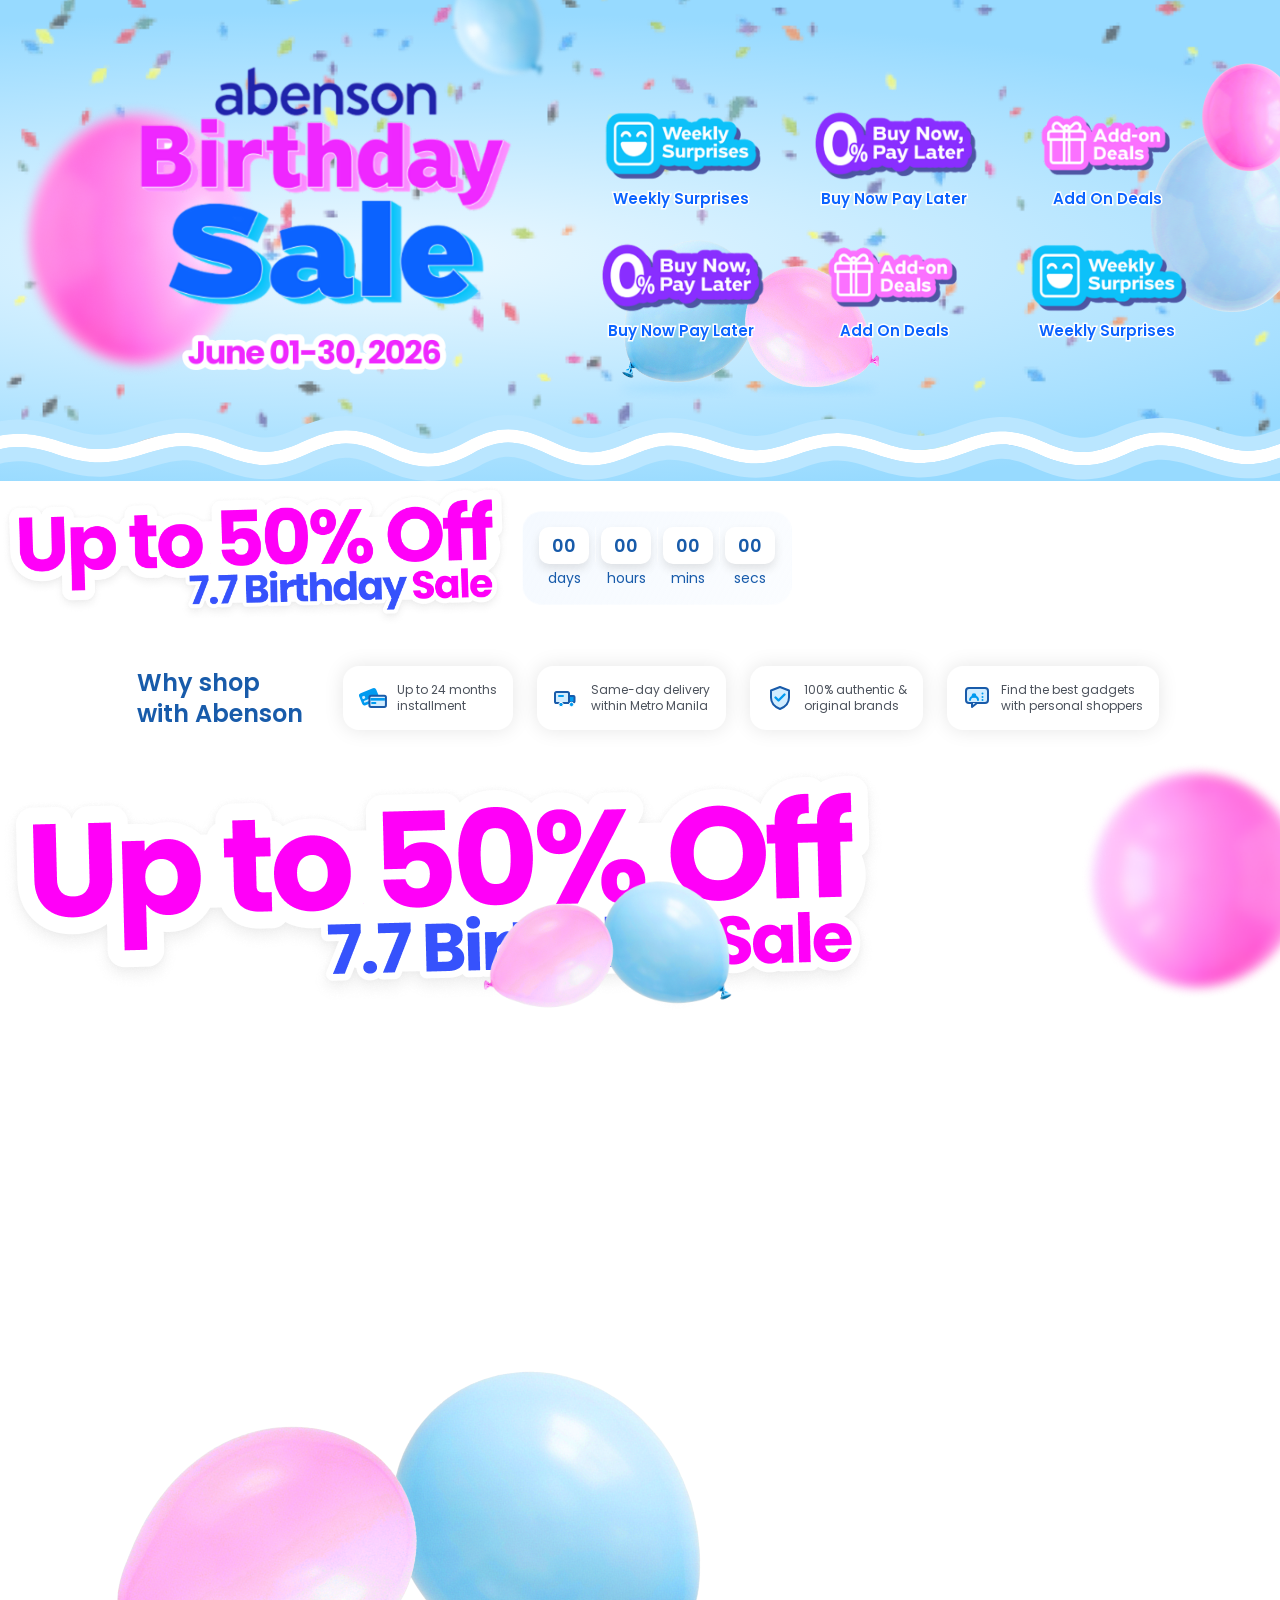
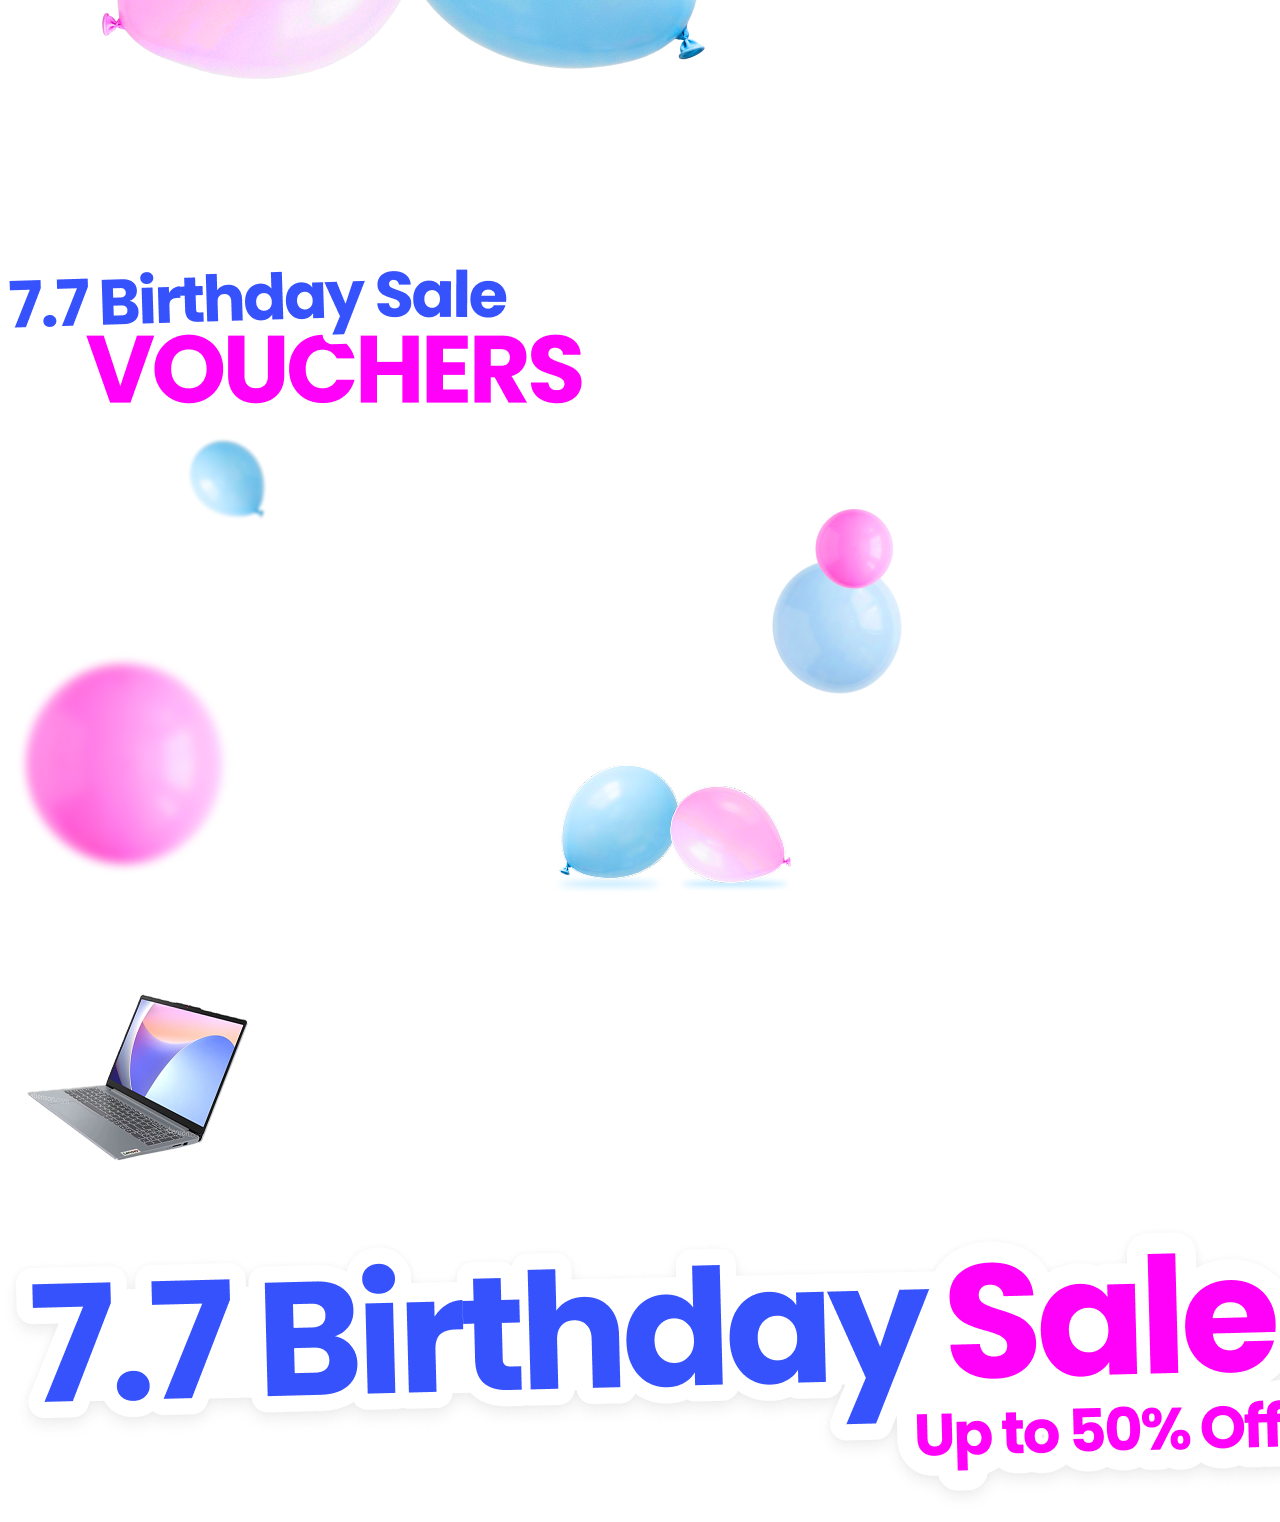
<file: index.html>
<!doctype html>
<html lang="en">
  <head>
    <meta charset="UTF-8" />
    <meta name="viewport" content="width=device-width, initial-scale=1.0" />
    <title>Birthday Sale</title>
    <link href="https://fonts.googleapis.com/css?family=Poppins" rel="stylesheet" />
    <link rel="stylesheet" href="style.css" />
  </head>
  <body>
    <main class="birthday-hero-wrapper">
      <div class="birthday-decor" aria-hidden="true">
        <img class="right-balloons" src="birthday-sale-assets/right-balloons.png" alt="" />
        <img class="left-balloons" src="birthday-sale-assets/left-balloons.png" alt="" />
      </div>
      <div class="birthday-confetti" aria-hidden="true"></div>
      <div class="birthday-hero-container">
        <img class="birthday-sale-main" src="birthday-sale-assets/birthday-sale-main.png" alt="Abenson Birthday Sale" />
        <div class="birthday-grid-icon">
          <div class="grid-icon-card">
            <a href="" target="_blank">
              <img src="birthday-sale-assets/weekly-surprises.png" alt="Weekly Surprises" />
              <span class="icon-card-label">Weekly Surprises</span>
            </a>
          </div>
          <div class="grid-icon-card">
            <a href="" target="_blank">
              <img src="birthday-sale-assets/buy-now-pay-later.png" alt="Buy Now Pay Later" />
              <span class="icon-card-label">Buy Now Pay Later</span>
            </a>
          </div>
          <div class="grid-icon-card">
            <a href="" target="_blank">
              <img src="birthday-sale-assets/add-on-deals.png" alt="Add On Deals" />
              <span class="icon-card-label">Add On Deals</span>
            </a>
          </div>
          <div class="grid-icon-card">
            <a href="" target="_blank">
              <img src="birthday-sale-assets/buy-now-pay-later.png" alt="Buy Now Pay Later" />
              <span class="icon-card-label">Buy Now Pay Later</span>
            </a>
          </div>
          <div class="grid-icon-card">
            <a href="" target="_blank">
              <img src="birthday-sale-assets/add-on-deals.png" alt="Add On Deals" />
              <span class="icon-card-label">Add On Deals</span>
            </a>
          </div>
          <div class="grid-icon-card">
            <a href="" target="_blank">
              <img src="birthday-sale-assets/weekly-surprises.png" alt="Weekly Surprises" />
              <span class="icon-card-label">Weekly Surprises</span>
            </a>
          </div>
        </div>
      </div>
      <svg
        aria-hidden="true"
        xmlns="http://www.w3.org/2000/svg"
        width="1440"
        height="75"
        viewBox="0 0 1440 75"
        fill="none">
        <mask
          id="path-1-outside-1_1223_32933"
          maskUnits="userSpaceOnUse"
          x="-48"
          y="-0.000488281"
          width="1520"
          height="75"
          fill="black">
          <rect fill="white" x="-48" y="-0.000488281" width="1520" height="75" />
          <path
            d="M571.794 16.0005C587.548 16.0614 603.272 21.2455 622.371 30.4448C640.432 39.1444 653.778 42.2904 666.301 41.8901C678.967 41.4852 691.569 37.4411 708.298 30.3032C725.805 22.8333 739.987 19.2576 755.222 19.481C770.249 19.7013 785.72 23.622 805.671 30.0649C825.402 36.437 838.203 39.4597 850.397 39.5229C862.502 39.5856 874.63 36.7299 892.954 30.144C912.072 23.2729 927.576 20.0484 942.922 20.2612C958.236 20.4737 972.84 24.1049 990.086 30.1206C1006.67 35.9053 1019.8 39.023 1032.94 39.23C1046.01 39.4361 1059.63 36.761 1077.1 30.1831C1095.18 23.3743 1109.68 18.6891 1124.77 18.2192C1140.06 17.7434 1155.23 21.5898 1174.92 30.3491C1193.45 38.5961 1207.37 41.8198 1220.15 41.5425C1232.95 41.2647 1245.34 37.4645 1260.88 30.3774C1277.57 22.7674 1291.97 19.1758 1307.52 19.397C1322.87 19.6154 1338.81 23.5517 1358.48 30.0845C1378 36.5669 1390.42 39.9945 1402.51 40.2495C1414.41 40.5006 1426.63 37.6709 1445.49 30.2261L1448.24 37.2017L1451 44.1782C1431.38 51.9213 1417 55.558 1402.2 55.2456C1387.58 54.9371 1373.18 50.7713 1353.75 44.3198C1334.48 37.9186 1320.31 34.5799 1307.31 34.395C1294.5 34.2129 1282.32 37.0886 1267.1 44.0259C1250.75 51.486 1236.2 56.1981 1220.48 56.5396C1204.73 56.8814 1188.54 52.8314 1168.82 44.0542C1150.24 35.7894 1137.42 32.8333 1125.24 33.2124C1112.87 33.5976 1100.43 37.4248 1082.38 44.2202C1063.72 51.2464 1048.19 54.4721 1032.7 54.228C1017.26 53.9847 1002.4 50.3018 985.146 44.2837C968.556 38.4966 955.701 35.4404 942.714 35.2603C929.76 35.0806 916.119 37.7575 898.028 44.2593C879.144 51.0464 865.053 54.5993 850.319 54.5229C835.675 54.447 821.018 50.783 801.062 44.3384C781.325 37.9647 767.654 34.6655 755.002 34.48C742.556 34.2975 730.521 37.1298 714.185 44.1001C697.07 51.4026 682.347 56.3846 666.78 56.8823C651.07 57.3845 635.275 53.3096 615.861 43.9585C597.485 35.107 584.166 31.0476 571.736 30.9995C559.414 30.9519 547.038 34.8486 530.57 43.7925C512.869 53.4058 497.321 58.3057 481.229 58.1509C465.219 57.9968 449.519 52.8423 431.533 43.9204C414.628 35.5346 401.56 31.963 388.885 32.0874C376.146 32.2125 362.996 36.0745 345.896 44.0054C327.839 52.3804 313.219 56.572 297.801 56.3823C282.538 56.1945 267.233 51.7123 247.897 44.1919C229.398 36.9966 216.143 34.6123 203.574 35.0815C190.8 35.5585 178.208 38.9818 160.696 44.3696C142.991 49.8169 128.468 53.1352 113.396 53.3442C98.2723 53.554 83.1053 50.6301 64.0137 44.3228C45.8608 38.3255 32.7001 35.9245 19.9482 36.1235C7.11269 36.3239 -5.8184 39.1612 -23.6445 44.3979L-27.873 30.0054C-9.72117 24.673 4.79198 21.3584 19.7148 21.1255C34.7214 20.8913 49.6344 23.7756 68.7188 30.0806C86.864 36.0753 100.293 38.525 113.188 38.3462C126.137 38.1666 139.059 35.3339 156.286 30.0337C173.707 24.674 188.033 20.6507 203.015 20.0913C218.202 19.5243 233.544 22.5139 253.335 30.2114C272.29 37.5838 285.522 41.2299 297.985 41.3833C310.293 41.5347 322.591 38.2803 339.586 30.3979C357.539 22.0714 372.935 17.2436 388.737 17.0884C404.603 16.9326 420.071 21.4905 438.199 30.4829C455.246 38.9392 468.59 43.0287 481.373 43.1519C494.075 43.2741 507.074 39.4842 523.412 30.6108C540.983 21.068 555.933 15.9392 571.794 16.0005Z" />
        </mask>
        <path
          d="M571.794 16.0005C587.548 16.0614 603.272 21.2455 622.371 30.4448C640.432 39.1444 653.778 42.2904 666.301 41.8901C678.967 41.4852 691.569 37.4411 708.298 30.3032C725.805 22.8333 739.987 19.2576 755.222 19.481C770.249 19.7013 785.72 23.622 805.671 30.0649C825.402 36.437 838.203 39.4597 850.397 39.5229C862.502 39.5856 874.63 36.7299 892.954 30.144C912.072 23.2729 927.576 20.0484 942.922 20.2612C958.236 20.4737 972.84 24.1049 990.086 30.1206C1006.67 35.9053 1019.8 39.023 1032.94 39.23C1046.01 39.4361 1059.63 36.761 1077.1 30.1831C1095.18 23.3743 1109.68 18.6891 1124.77 18.2192C1140.06 17.7434 1155.23 21.5898 1174.92 30.3491C1193.45 38.5961 1207.37 41.8198 1220.15 41.5425C1232.95 41.2647 1245.34 37.4645 1260.88 30.3774C1277.57 22.7674 1291.97 19.1758 1307.52 19.397C1322.87 19.6154 1338.81 23.5517 1358.48 30.0845C1378 36.5669 1390.42 39.9945 1402.51 40.2495C1414.41 40.5006 1426.63 37.6709 1445.49 30.2261L1448.24 37.2017L1451 44.1782C1431.38 51.9213 1417 55.558 1402.2 55.2456C1387.58 54.9371 1373.18 50.7713 1353.75 44.3198C1334.48 37.9186 1320.31 34.5799 1307.31 34.395C1294.5 34.2129 1282.32 37.0886 1267.1 44.0259C1250.75 51.486 1236.2 56.1981 1220.48 56.5396C1204.73 56.8814 1188.54 52.8314 1168.82 44.0542C1150.24 35.7894 1137.42 32.8333 1125.24 33.2124C1112.87 33.5976 1100.43 37.4248 1082.38 44.2202C1063.72 51.2464 1048.19 54.4721 1032.7 54.228C1017.26 53.9847 1002.4 50.3018 985.146 44.2837C968.556 38.4966 955.701 35.4404 942.714 35.2603C929.76 35.0806 916.119 37.7575 898.028 44.2593C879.144 51.0464 865.053 54.5993 850.319 54.5229C835.675 54.447 821.018 50.783 801.062 44.3384C781.325 37.9647 767.654 34.6655 755.002 34.48C742.556 34.2975 730.521 37.1298 714.185 44.1001C697.07 51.4026 682.347 56.3846 666.78 56.8823C651.07 57.3845 635.275 53.3096 615.861 43.9585C597.485 35.107 584.166 31.0476 571.736 30.9995C559.414 30.9519 547.038 34.8486 530.57 43.7925C512.869 53.4058 497.321 58.3057 481.229 58.1509C465.219 57.9968 449.519 52.8423 431.533 43.9204C414.628 35.5346 401.56 31.963 388.885 32.0874C376.146 32.2125 362.996 36.0745 345.896 44.0054C327.839 52.3804 313.219 56.572 297.801 56.3823C282.538 56.1945 267.233 51.7123 247.897 44.1919C229.398 36.9966 216.143 34.6123 203.574 35.0815C190.8 35.5585 178.208 38.9818 160.696 44.3696C142.991 49.8169 128.468 53.1352 113.396 53.3442C98.2723 53.554 83.1053 50.6301 64.0137 44.3228C45.8608 38.3255 32.7001 35.9245 19.9482 36.1235C7.11269 36.3239 -5.8184 39.1612 -23.6445 44.3979L-27.873 30.0054C-9.72117 24.673 4.79198 21.3584 19.7148 21.1255C34.7214 20.8913 49.6344 23.7756 68.7188 30.0806C86.864 36.0753 100.293 38.525 113.188 38.3462C126.137 38.1666 139.059 35.3339 156.286 30.0337C173.707 24.674 188.033 20.6507 203.015 20.0913C218.202 19.5243 233.544 22.5139 253.335 30.2114C272.29 37.5838 285.522 41.2299 297.985 41.3833C310.293 41.5347 322.591 38.2803 339.586 30.3979C357.539 22.0714 372.935 17.2436 388.737 17.0884C404.603 16.9326 420.071 21.4905 438.199 30.4829C455.246 38.9392 468.59 43.0287 481.373 43.1519C494.075 43.2741 507.074 39.4842 523.412 30.6108C540.983 21.068 555.933 15.9392 571.794 16.0005Z"
          fill="white" />
        <path
          d="M571.794 16.0005L571.856 0.000607491H571.856L571.794 16.0005ZM622.371 30.4448L615.428 44.8598V44.8598L622.371 30.4448ZM666.301 41.8901L666.812 57.882L666.812 57.882L666.301 41.8901ZM708.298 30.3032L702.019 15.5869V15.5869L708.298 30.3032ZM755.222 19.481L755.456 3.48268L755.456 3.48268L755.222 19.481ZM805.671 30.0649L800.754 45.2907L800.754 45.2907L805.671 30.0649ZM850.397 39.5229L850.315 55.5227H850.315L850.397 39.5229ZM892.954 30.144L898.366 45.2011V45.2011L892.954 30.144ZM942.922 20.2612L943.144 4.26277L943.144 4.26277L942.922 20.2612ZM990.086 30.1206L995.356 15.0133V15.0133L990.086 30.1206ZM1032.94 39.23L1032.68 55.228H1032.68L1032.94 39.23ZM1077.1 30.1831L1082.74 45.1569V45.1569L1077.1 30.1831ZM1124.77 18.2192L1124.27 2.22698L1124.27 2.22699L1124.77 18.2192ZM1174.92 30.3491L1181.42 15.7309V15.7309L1174.92 30.3491ZM1220.15 41.5425L1220.5 57.5387H1220.5L1220.15 41.5425ZM1260.88 30.3774L1254.24 15.8198V15.8198L1260.88 30.3774ZM1307.52 19.397L1307.75 3.39859L1307.75 3.39859L1307.52 19.397ZM1358.48 30.0845L1353.44 45.2689L1353.44 45.2689L1358.48 30.0845ZM1402.51 40.2495L1402.85 24.2531V24.2531L1402.51 40.2495ZM1445.49 30.2261L1460.37 24.3507L1454.49 9.46884L1439.61 15.3437L1445.49 30.2261ZM1448.24 37.2017L1463.12 31.327L1463.12 31.3263L1448.24 37.2017ZM1451 44.1782L1456.87 59.0606L1471.75 53.1857L1465.88 38.3036L1451 44.1782ZM1402.2 55.2456L1401.86 71.242V71.242L1402.2 55.2456ZM1353.75 44.3198L1358.8 29.1354L1358.8 29.1354L1353.75 44.3198ZM1307.31 34.395L1307.53 18.3966V18.3966L1307.31 34.395ZM1267.1 44.0259L1273.74 58.5835V58.5835L1267.1 44.0259ZM1220.48 56.5396L1220.82 72.5358V72.5358L1220.48 56.5396ZM1168.82 44.0542L1162.31 58.6724V58.6724L1168.82 44.0542ZM1125.24 33.2124L1124.74 17.2201L1124.74 17.2202L1125.24 33.2124ZM1082.38 44.2202L1076.75 29.2464V29.2464L1082.38 44.2202ZM1032.7 54.228L1032.45 70.226H1032.45L1032.7 54.228ZM985.146 44.2837L979.877 59.391V59.391L985.146 44.2837ZM942.714 35.2603L942.936 19.2618L942.936 19.2618L942.714 35.2603ZM898.028 44.2593L892.617 29.2022V29.2022L898.028 44.2593ZM850.319 54.5229L850.236 70.5227V70.5227L850.319 54.5229ZM801.062 44.3384L805.979 29.1126L805.978 29.1126L801.062 44.3384ZM755.002 34.48L755.237 18.4817V18.4817L755.002 34.48ZM714.185 44.1001L720.464 58.8164L720.464 58.8164L714.185 44.1001ZM666.78 56.8823L667.292 72.8742H667.292L666.78 56.8823ZM615.861 43.9585L622.805 29.5436V29.5436L615.861 43.9585ZM571.736 30.9995L571.798 14.9996V14.9996L571.736 30.9995ZM530.57 43.7925L538.206 57.8527L538.206 57.8527L530.57 43.7925ZM481.229 58.1509L481.076 74.1501H481.076L481.229 58.1509ZM431.533 43.9204L424.423 58.2538V58.2538L431.533 43.9204ZM388.885 32.0874L388.728 16.0882V16.0882L388.885 32.0874ZM345.896 44.0054L352.628 58.5202L352.628 58.5202L345.896 44.0054ZM297.801 56.3823L297.604 72.3811L297.604 72.3811L297.801 56.3823ZM247.897 44.1919L253.697 29.2801V29.2801L247.897 44.1919ZM203.574 35.0815L202.977 19.0927L202.977 19.0927L203.574 35.0815ZM160.696 44.3696L165.401 59.6622L165.401 59.6622L160.696 44.3696ZM113.396 53.3442L113.618 69.3427H113.618L113.396 53.3442ZM64.0137 44.3228L58.9945 59.5151L58.9945 59.5151L64.0137 44.3228ZM19.9482 36.1235L19.6985 20.1255L19.6985 20.1255L19.9482 36.1235ZM-23.6445 44.3979L-38.9957 48.9081L-34.4857 64.2588L-19.1348 59.7493L-23.6445 44.3979ZM-27.873 30.0054L-32.3827 14.6541L-47.7345 19.1639L-43.2242 34.5155L-27.873 30.0054ZM19.7148 21.1255L19.4652 5.12744L19.4651 5.12744L19.7148 21.1255ZM68.7188 30.0806L63.6996 45.2729V45.2729L68.7188 30.0806ZM113.188 38.3462L113.41 54.3447H113.41L113.188 38.3462ZM156.286 30.0337L151.581 14.7411V14.7411L156.286 30.0337ZM203.015 20.0913L202.418 4.10245L202.418 4.10245L203.015 20.0913ZM253.335 30.2114L247.535 45.1232V45.1232L253.335 30.2114ZM297.985 41.3833L297.788 57.3821L297.789 57.3821L297.985 41.3833ZM339.586 30.3979L332.854 15.8831L332.854 15.8831L339.586 30.3979ZM388.737 17.0884L388.58 1.08915L388.58 1.08915L388.737 17.0884ZM438.199 30.4829L431.089 44.8163V44.8163L438.199 30.4829ZM481.373 43.1519L481.219 59.1511L481.219 59.1511L481.373 43.1519ZM523.412 30.6108L515.776 16.5506L515.776 16.5506L523.412 30.6108ZM571.794 16.0005L571.732 32.0004C583.942 32.0476 597.102 36.0325 615.428 44.8598L622.371 30.4448L629.314 16.0299C609.443 6.45841 591.154 0.0752459 571.856 0.000607491L571.794 16.0005ZM622.371 30.4448L615.428 44.8598C634.932 54.2543 650.89 58.3909 666.812 57.882L666.301 41.8901L665.79 25.8983C656.667 26.1899 645.933 24.0344 629.314 16.0299L622.371 30.4448ZM666.301 41.8901L666.812 57.882C682.574 57.378 697.442 52.331 714.577 45.0196L708.298 30.3032L702.019 15.5869C685.697 22.5512 675.36 25.5923 665.789 25.8983L666.301 41.8901ZM708.298 30.3032L714.577 45.0196C730.835 38.0826 742.728 35.2995 754.987 35.4792L755.222 19.481L755.456 3.48268C737.247 3.21568 720.775 7.58393 702.019 15.5869L708.298 30.3032ZM755.222 19.481L754.987 35.4792C767.483 35.6625 781.035 38.9227 800.754 45.2907L805.671 30.0649L810.588 14.8392C790.405 8.32128 773.016 3.74019 755.456 3.48268L755.222 19.481ZM805.671 30.0649L800.754 45.2907C820.721 51.7389 835.505 55.446 850.315 55.5227L850.397 39.5229L850.48 23.5232C840.902 23.4735 830.083 21.135 810.588 14.8392L805.671 30.0649ZM850.397 39.5229L850.315 55.5227C865.224 55.5999 879.447 52.0006 898.366 45.2011L892.954 30.144L887.543 15.087C869.813 21.4592 859.78 23.5713 850.48 23.5232L850.397 39.5229ZM892.954 30.144L898.366 45.2011C916.388 38.7237 929.905 36.0823 942.7 36.2597L942.922 20.2612L943.144 4.26277C925.246 4.01457 907.756 7.82209 887.543 15.087L892.954 30.144ZM942.922 20.2612L942.7 36.2597C955.532 36.4377 968.27 39.4563 984.816 45.2279L990.086 30.1206L995.356 15.0133C977.41 8.75346 960.94 4.50962 943.144 4.26277L942.922 20.2612ZM990.086 30.1206L984.816 45.2279C1002.11 51.2616 1017.09 54.9823 1032.68 55.228L1032.94 39.23L1033.19 23.232C1022.51 23.0637 1011.23 20.549 995.356 15.0133L990.086 30.1206ZM1032.94 39.23L1032.68 55.228C1048.34 55.4747 1064 52.2132 1082.74 45.1569L1077.1 30.1831L1071.46 15.2093C1055.26 21.3088 1043.69 23.3975 1033.19 23.232L1032.94 39.23ZM1077.1 30.1831L1082.74 45.1569C1100.78 38.3648 1113.08 34.5911 1125.27 34.2115L1124.77 18.2192L1124.27 2.22699C1106.28 2.78717 1089.59 8.38388 1071.46 15.2093L1077.1 30.1831ZM1124.77 18.2192L1125.27 34.2115C1137.24 33.8389 1149.91 36.7356 1168.41 44.9673L1174.92 30.3491L1181.42 15.7309C1160.55 6.44391 1142.88 1.64799 1124.27 2.22698L1124.77 18.2192ZM1174.92 30.3491L1168.41 44.9673C1188.22 53.7799 1204.56 57.8847 1220.5 57.5387L1220.15 41.5425L1219.8 25.5462C1210.19 25.7549 1198.68 23.4123 1181.42 15.7309L1174.92 30.3491ZM1220.15 41.5425L1220.5 57.5387C1236.42 57.193 1251.11 52.4195 1267.52 44.9351L1260.88 30.3774L1254.24 15.8198C1239.57 22.5095 1229.47 25.3363 1219.8 25.5463L1220.15 41.5425ZM1260.88 30.3774L1267.52 44.9351C1282.63 38.0426 1294.67 35.2159 1307.29 35.3954L1307.52 19.397L1307.75 3.39859C1289.27 3.13569 1272.5 7.49225 1254.24 15.8198L1260.88 30.3774ZM1307.52 19.397L1307.29 35.3954C1320.14 35.5781 1334.19 38.8772 1353.44 45.2689L1358.48 30.0845L1363.52 14.9001C1343.43 8.22613 1325.61 3.65275 1307.75 3.39859L1307.52 19.397ZM1358.48 30.0845L1353.44 45.2689C1372.85 51.7154 1387.38 55.9339 1402.18 56.246L1402.51 40.2495L1402.85 24.2531C1393.47 24.0551 1383.15 21.4185 1363.52 14.9001L1358.48 30.0845ZM1402.51 40.2495L1402.18 56.246C1417.18 56.5624 1431.7 52.8707 1451.36 45.1084L1445.49 30.2261L1439.61 15.3437C1421.56 22.4711 1411.65 24.4388 1402.85 24.2531L1402.51 40.2495ZM1445.49 30.2261L1430.61 36.1014L1433.36 43.077L1448.24 37.2017L1463.12 31.3263L1460.37 24.3507L1445.49 30.2261ZM1448.24 37.2017L1433.36 43.0763L1436.11 50.0529L1451 44.1782L1465.88 38.3036L1463.12 31.327L1448.24 37.2017ZM1451 44.1782L1445.12 29.2959C1426.31 36.72 1414.24 39.4962 1402.53 39.2492L1402.2 55.2456L1401.86 71.242C1419.76 71.6198 1436.45 67.1226 1456.87 59.0606L1451 44.1782ZM1402.2 55.2456L1402.53 39.2492C1390.61 38.9976 1378.31 35.6173 1358.8 29.1354L1353.75 44.3198L1348.71 59.5042C1368.04 65.9254 1384.54 70.8767 1401.86 71.242L1402.2 55.2456ZM1353.75 44.3198L1358.8 29.1354C1339.1 22.5949 1323.04 18.6173 1307.53 18.3966L1307.31 34.395L1307.08 50.3934C1317.57 50.5426 1329.86 53.2424 1348.71 59.5042L1353.75 44.3198ZM1307.31 34.395L1307.53 18.3966C1291.8 18.1729 1277.25 21.8135 1260.46 29.4683L1267.1 44.0259L1273.74 58.5835C1287.38 52.3638 1297.21 50.253 1307.08 50.3934L1307.31 34.395ZM1267.1 44.0259L1260.46 29.4682C1244.98 36.5298 1232.73 40.2697 1220.13 40.5433L1220.48 56.5396L1220.82 72.5358C1239.68 72.1264 1256.51 66.4422 1273.74 58.5835L1267.1 44.0259ZM1220.48 56.5396L1220.13 40.5433C1207.55 40.8165 1193.78 37.6477 1175.32 29.436L1168.82 44.0542L1162.31 58.6724C1183.31 68.0151 1201.92 72.9463 1220.82 72.5358L1220.48 56.5396ZM1168.82 44.0542L1175.32 29.436C1155.56 20.6437 1140.23 16.7379 1124.74 17.2201L1125.24 33.2124L1125.74 49.2047C1134.6 48.9288 1144.92 50.9351 1162.31 58.6724L1168.82 44.0542ZM1125.24 33.2124L1124.74 17.2202C1109.46 17.6958 1094.83 22.4394 1076.75 29.2464L1082.38 44.2202L1088.02 59.194C1106.04 52.4102 1116.27 49.4993 1125.74 49.2047L1125.24 33.2124ZM1082.38 44.2202L1076.75 29.2464C1059.35 35.7945 1045.87 38.4336 1032.95 38.23L1032.7 54.228L1032.45 70.226C1050.51 70.5107 1068.09 66.6983 1088.02 59.194L1082.38 44.2202ZM1032.7 54.228L1032.95 38.23C1019.97 38.0254 1006.95 34.9448 990.416 29.1764L985.146 44.2837L979.877 59.391C997.846 65.6588 1014.56 69.9441 1032.45 70.226L1032.7 54.228ZM985.146 44.2837L990.416 29.1764C973.127 23.1458 958.406 19.4764 942.936 19.2618L942.714 35.2603L942.492 51.2587C952.996 51.4044 963.984 53.8473 979.877 59.391L985.146 44.2837ZM942.714 35.2603L942.936 19.2618C927.43 19.0468 911.803 22.3065 892.617 29.2022L898.028 44.2593L903.44 59.3163C920.434 53.2084 932.089 51.1145 942.492 51.2587L942.714 35.2603ZM898.028 44.2593L892.617 29.2022C874.331 35.7742 862.333 38.585 850.402 38.5232L850.319 54.5229L850.236 70.5227C867.773 70.6136 883.957 66.3185 903.44 59.3163L898.028 44.2593ZM850.319 54.5229L850.402 38.5232C838.37 38.4608 825.691 35.4787 805.979 29.1126L801.062 44.3384L796.145 59.5641C816.344 66.0873 832.98 70.4333 850.236 70.5227L850.319 54.5229ZM801.062 44.3384L805.978 29.1126C786.016 22.6661 770.424 18.7044 755.237 18.4817L755.002 34.48L754.767 50.4783C764.884 50.6266 776.633 53.2633 796.145 59.5641L801.062 44.3384ZM755.002 34.48L755.237 18.4817C739.817 18.2556 725.491 21.8803 707.905 29.3838L714.185 44.1001L720.464 58.8164C735.55 52.3793 745.296 50.3394 754.767 50.4783L755.002 34.48ZM714.185 44.1001L707.905 29.3837C691.206 36.5089 678.744 40.4916 666.269 40.8905L666.78 56.8823L667.292 72.8742C685.949 72.2777 702.934 66.2962 720.464 58.8164L714.185 44.1001ZM666.78 56.8823L666.269 40.8905C653.96 41.284 640.776 38.2001 622.805 29.5436L615.861 43.9585L608.918 58.3734C629.774 68.4191 648.181 73.4851 667.292 72.8742L666.78 56.8823ZM615.861 43.9585L622.805 29.5436C603.661 20.3224 587.775 15.0614 571.798 14.9996L571.736 30.9995L571.674 46.9994C580.557 47.0338 591.309 49.8917 608.918 58.3734L615.861 43.9585ZM571.736 30.9995L571.798 14.9996C555.701 14.9374 540.579 20.1495 522.934 29.7323L530.57 43.7925L538.206 57.8527C553.498 49.5476 563.126 46.9663 571.674 46.9994L571.736 30.9995ZM530.57 43.7925L522.934 29.7323C506.686 38.5565 493.859 42.2716 481.383 42.1516L481.229 58.1509L481.076 74.1501C500.784 74.3397 519.052 68.2552 538.206 57.8527L530.57 43.7925ZM481.229 58.1509L481.383 42.1516C468.815 42.0306 455.627 38.012 438.643 29.587L431.533 43.9204L424.423 58.2538C443.41 67.6726 461.622 73.9629 481.076 74.1501L481.229 58.1509ZM431.533 43.9204L438.643 29.587C420.434 20.5542 404.806 15.9303 388.728 16.0882L388.885 32.0874L389.042 48.0866C398.314 47.9956 408.822 50.5149 424.423 58.2538L431.533 43.9204ZM388.885 32.0874L388.728 16.0882C372.72 16.2453 357.173 21.1382 339.165 29.4905L345.896 44.0054L352.628 58.5202C368.82 51.0108 379.572 48.1796 389.042 48.0866L388.885 32.0874ZM345.896 44.0054L339.165 29.4905C322.241 37.3398 310.098 40.5324 297.998 40.3835L297.801 56.3823L297.604 72.3811C316.341 72.6116 333.437 67.4209 352.628 58.5202L345.896 44.0054ZM297.801 56.3823L297.998 40.3835C285.718 40.2324 272.623 36.641 253.697 29.2801L247.897 44.1919L242.098 59.1037C261.843 66.7836 279.358 72.1566 297.604 72.3811L297.801 56.3823ZM247.897 44.1919L253.697 29.2801C233.82 21.549 218.34 18.5191 202.977 19.0927L203.574 35.0815L204.171 51.0704C213.946 50.7054 224.976 52.4443 242.098 59.1037L247.897 44.1919ZM203.574 35.0815L202.977 19.0927C187.845 19.6577 173.4 23.7211 155.991 29.077L160.696 44.3696L165.401 59.6622C183.017 54.2424 193.754 51.4594 204.171 51.0704L203.574 35.0815ZM160.696 44.3696L155.991 29.077C138.797 34.3669 125.982 37.1681 113.175 37.3458L113.396 53.3442L113.618 69.3427C130.953 69.1022 147.184 65.2669 165.401 59.6622L160.696 44.3696ZM113.396 53.3442L113.175 37.3458C100.428 37.5225 87.1148 35.1042 69.0328 29.1304L64.0137 44.3228L58.9945 59.5151C79.0959 66.1561 96.1169 69.5854 113.618 69.3427L113.396 53.3442ZM64.0137 44.3228L69.0328 29.1304C49.8865 22.8049 34.8558 19.8889 19.6985 20.1255L19.9482 36.1235L20.1979 52.1216C30.5445 51.9601 41.8352 53.8461 58.9945 59.5151L64.0137 44.3228ZM19.9482 36.1235L19.6985 20.1255C4.6349 20.3607 -9.98422 23.7089 -28.1542 29.0466L-23.6445 44.3979L-19.1348 59.7493C-1.65257 54.6136 9.59048 52.2872 20.198 52.1216L19.9482 36.1235ZM-23.6445 44.3979L-8.29336 39.8878L-12.5219 25.4952L-27.873 30.0054L-43.2242 34.5155L-38.9957 48.9081L-23.6445 44.3979ZM-27.873 30.0054L-23.3634 45.3567C-5.5611 40.127 7.26666 37.3217 19.9646 37.1235L19.7148 21.1255L19.4651 5.12744C2.31731 5.39509 -13.8813 9.21896 -32.3827 14.6541L-27.873 30.0054ZM19.7148 21.1255L19.9645 37.1235C32.5658 36.9269 45.6088 39.2962 63.6996 45.2729L68.7188 30.0806L73.7379 14.8882C53.6599 8.25496 36.877 4.85572 19.4652 5.12744L19.7148 21.1255ZM68.7188 30.0806L63.6996 45.2729C82.8543 51.6011 98.1375 54.5564 113.41 54.3447L113.188 38.3462L112.967 22.3477C102.449 22.4936 90.8738 20.5494 73.7379 14.8882L68.7188 30.0806ZM113.188 38.3462L113.41 54.3447C128.624 54.1336 143.255 50.783 160.991 45.3263L156.286 30.0337L151.581 14.7411C134.863 19.8848 123.65 22.1995 112.967 22.3477L113.188 38.3462ZM156.286 30.0337L160.991 45.3263C178.504 39.9383 190.982 36.5517 203.612 36.0802L203.015 20.0913L202.418 4.10245C185.083 4.74966 168.91 9.40978 151.581 14.7411L156.286 30.0337ZM203.015 20.0913L203.612 36.0802C216.006 35.6174 229.121 37.9614 247.535 45.1232L253.335 30.2114L259.135 15.2996C237.966 7.06642 220.399 3.43109 202.418 4.10245L203.015 20.0913ZM253.335 30.2114L247.535 45.1232C266.892 52.6519 282.337 57.192 297.788 57.3821L297.985 41.3833L298.182 25.3845C288.706 25.2679 277.688 22.5156 259.135 15.2996L253.335 30.2114ZM297.985 41.3833L297.789 57.3821C313.414 57.5743 328.189 53.3207 346.318 44.9128L339.586 30.3979L332.854 15.8831C316.992 23.2398 307.172 25.4951 298.182 25.3845L297.985 41.3833ZM339.586 30.3979L346.318 44.9128C363.36 37.0088 376.36 33.2107 388.894 33.0876L388.737 17.0884L388.58 1.08915C369.51 1.27643 351.718 7.13405 332.854 15.8831L339.586 30.3979ZM388.737 17.0884L388.894 33.0876C401.357 32.9653 414.265 36.4707 431.089 44.8163L438.199 30.4829L445.309 16.1495C425.877 6.51022 407.849 0.899978 388.58 1.08915L388.737 17.0884ZM438.199 30.4829L431.089 44.8163C449.136 53.7684 464.992 58.9948 481.219 59.1511L481.373 43.1519L481.527 27.1526C472.187 27.0626 461.357 24.1099 445.309 16.1495L438.199 30.4829ZM481.373 43.1519L481.219 59.1511C497.537 59.3082 513.256 54.3342 531.048 44.671L523.412 30.6108L515.776 16.5506C500.892 24.6341 490.614 27.2401 481.527 27.1526L481.373 43.1519ZM523.412 30.6108L531.048 44.6711C547.442 35.7675 559.645 31.9537 571.732 32.0004L571.794 16.0005L571.856 0.000607491C552.221 -0.0752516 534.524 6.36848 515.776 16.5506L523.412 30.6108Z"
          fill="#BAE6FF"
          mask="url(#path-1-outside-1_1223_32933)" />
      </svg>
      <!-- <svg width="0" height="0">
  <filter id="outline">
    <feMorphology operator="dilate" radius="2" in="SourceAlpha" result="dilated"/>
    <feFlood flood-color="#fff"/>
    <feComposite in2="dilated" operator="in"/>
    <feMerge>
      <feMergeNode/>
      <feMergeNode in="SourceGraphic"/>
    </feMerge>
  </filter>
</svg> -->
    </main>
    <section>
      <style>
        .stretch-bg {
          position: relative;
        }

        .stretch-bg::before {
          content: "";
          position: absolute;
          top: 0;
          left: 50%;
          transform: translateX(-50%);
          width: 100vw;
          height: 100%;
          background: #97daff;
          z-index: -1;
        }
        .cropped-banner-container {
          position: relative;
          overflow: unset !important;
        }
        .decor-balloon {
          position: absolute;
          bottom: -350px;
          right: -50px;
          pointer-events: none;
          width: clamp(380px, 70vw, 888px);
        }
        .birthday-sale-header {
          display: flex;
          align-items: center;
          flex-direction: column;
        }
        @media (width > 767px) {
          .decor-balloon {
            bottom: -365px;
          }
          .birthday-sale-header {
            flex-direction: row;
            gap: 10px;
          }
        }
        @media (width > 1023px) {
          .decor-balloon {
            bottom: -440px;
          }
        }
      </style>

      <div class="cropped-banner-container">
        <img
          class="decor-balloon"
          src="https://equintana-ab.github.io/birthday-sale/birthday-sale-assets/three-balloons.png"
          alt=""
          aria-hidden="true" />
        <div class="birthday-sale-header">
          <a href=""
            ><img
              style="width: clamp(265px, 40vw, 518px); margin: 0 auto; height: auto"
              src="https://equintana-ab.github.io/birthday-sale/birthday-sale-assets/birthday-sale-header.png"
              alt=""
              width="1200"
              height="97"
          /></a>
          <div class="countdown">
            <div class="timer" data-target="2026-06-01T00:00:00">
              <div class="unit">
                <h2 id="days" class="box">00</h2>
                <span class="time-label">days</span>
              </div>
              <div class="unit">
                <h2 id="hours" class="box">00</h2>
                <span class="time-label">hours</span>
              </div>
              <div class="unit">
                <h2 id="mins" class="box">00</h2>
                <span class="time-label">mins</span>
              </div>
              <div class="unit">
                <h2 id="secs" class="box">00</h2>
                <span class="time-label">secs</span>
              </div>
            </div>
          </div>
        </div>
      </div>
    </section>
    <style>
      * {
        margin: 0;
        padding: 0;
        box-sizing: border-box;
        font-family: "Poppins", Arial, sans-serif;
      }
      /* timer css */
      .timer {
        display: flex;
        align-items: center;
        border-radius: 20px;
        border: 1px solid rgba(255, 255, 255, 0.4);
        background: linear-gradient(117deg, rgba(226, 239, 255, 0.36) 0.74%, rgba(226, 239, 255, 0.12) 111.76%);
        backdrop-filter: blur(4px);
        padding: 10px 15px;
        gap: 12px;
        position: relative;
        justify-content: center;
        width: fit-content;
      }
      .unit {
        display: flex;
        flex-direction: column;
        align-items: center;
        gap: 4px;
        position: relative;
      }
      .unit:not(:last-child)::after {
        content: "";
        position: absolute;
        right: -7px;
        width: 1px;
        height: 35px;
        background: rgba(255, 255, 255, 0.6);
      }

      .unit .time-label {
        font-size: clamp(8px, 2vw, 14px);
        color: #185baa;
        font-weight: 400;
      }

      .box {
        background: #fff;
        padding: 5px 0px;
        border-radius: 10px;
        text-align: center;
        width: clamp(42px, 10vw, 50px);
        box-shadow: 0 5px 10px rgba(0, 0, 0, 0.1);
        color: #185baa;
        font-size: clamp(14px, 3vw, 18px);
        font-weight: 600;
      }

      /* Tablet */
      @media (width > 767px) {
        .timer {
          padding: 15px 16px;
          z-index: 999;
        }
      }
    </style>

    <!-- Why Shop with Abenson - Section -->

    <section id="why-shop-section"></section>

    <script>
      // type="text/simi-script">
      const features = [
        {
          text: "Why shop <br> with Abenson",
          icon: "", // no icon for first item
        },
        {
          text: "Up to 24 months <br> installment",
          icon: `<svg xmlns="http://www.w3.org/2000/svg" width="28" height="28" viewBox="0 0 28 28" fill="none">
<rect x="-0.785156" y="10.124" width="18.4144" height="13.1531" rx="2.64432" transform="rotate(-22.0898 -0.785156 10.124)" fill="#019BF0"/>
<rect width="10.1253" height="2" rx="1" transform="matrix(-0.927977 0.372637 0.372637 0.927977 13.9629 13.2651)" fill="#D2EDFF"/>
<rect x="10.416" y="11.7256" width="16.5103" height="11.2216" rx="1.64432" fill="#D2EDFF" stroke="#185BAA" stroke-width="2" stroke-linejoin="round"/>
<rect x="11.4209" y="14" width="14.5013" height="2.64432" fill="#019BF0"/>
<rect width="5.28864" height="2" rx="1" transform="matrix(-1 0 0 1 17.3486 18.0923)" fill="#019BF0"/>
<rect x="2.79102" y="12.6597" width="2.87793" height="2.87793" rx="1" transform="rotate(-22.301 2.79102 12.6597)" fill="#D2EDFF"/>
</svg>`,
        },
        {
          text: "Same-day delivery <br> within Metro Manila",
          icon: `<svg xmlns="http://www.w3.org/2000/svg" width="28" height="28" viewBox="0 0 28 28" fill="none">
<rect x="2" y="8" width="14" height="11" rx="1.6" fill="#D2EDFF" stroke="#185BAA" stroke-width="2" stroke-linejoin="round"/>
<path d="M16 12H20.5C21.0523 12 21.5 12.4477 21.5 13V17.5C21.5 18.0523 21.0523 18.5 20.5 18.5H16V12Z" fill="#019BF0" stroke="#185BAA" stroke-width="2" stroke-linejoin="round"/>
<circle cx="8" cy="20.5" r="2.2" fill="#019BF0" stroke="#fff" stroke-width="1"/>
<circle cx="18.5" cy="20.5" r="2.2" fill="#019BF0" stroke="#fff" stroke-width="1"/>
<rect x="5" y="11" width="6" height="2" rx="1" fill="#019BF0"/>
</svg>`,
        },
        {
          text: "100% authentic & <br> original brands",
          icon: `<svg xmlns="http://www.w3.org/2000/svg" width="28" height="28" viewBox="0 0 28 28" fill="none">
<path d="M14 3L23 6.5V13.5C23 19 19 23 14 25C9 23 5 19 5 13.5V6.5L14 3Z" fill="#D2EDFF" stroke="#185BAA" stroke-width="2" stroke-linejoin="round"/>
<path d="M9.5 13.5L12.5 16.5L18.5 10.5" stroke="#019BF0" stroke-width="2.4" stroke-linecap="round" stroke-linejoin="round"/>
</svg>`,
        },
        {
          text: "Find the best gadgets <br> with personal shoppers",
          icon: `<svg xmlns="http://www.w3.org/2000/svg" width="28" height="28" viewBox="0 0 28 28" fill="none">
<rect x="3" y="4" width="22" height="15" rx="3" fill="#D2EDFF" stroke="#185BAA" stroke-width="2" stroke-linejoin="round"/>
<path d="M9 19L9 23L14 19" fill="#D2EDFF" stroke="#185BAA" stroke-width="2" stroke-linejoin="round"/>
<circle cx="11" cy="11.5" r="2.3" fill="#019BF0"/>
<path d="M7 16C7 13.8 8.8 12.5 11 12.5C13.2 12.5 15 13.8 15 16" stroke="#019BF0" stroke-width="2" stroke-linecap="round"/>
<circle cx="19.5" cy="9.5" r="1" fill="#019BF0"/>
<circle cx="19.5" cy="13" r="1" fill="#019BF0"/>
<circle cx="19.5" cy="16" r="1" fill="#019BF0"/>
</svg>`,
        },
      ];

      const container = document.getElementById("why-shop-section");

      container.innerHTML = features
        .map(
          (item) => `
      <div>
          ${item.icon || ""}
          <p>${item.text}</p>
      </div>
  `,
        )
        .join("");
    </script>

    <style>
      #why-shop-section {
        display: flex;
        width: 100vw;
        overflow-x: auto;
        gap: clamp(16px, 4vw, 24px);
        justify-content: safe center;
        align-items: center;
        padding: 16px;
      }

      #why-shop-section::-webkit-scrollbar {
        display: none;
      }

      #why-shop-section > div {
        display: grid;
        grid-template-columns: 30px 1fr;
        text-wrap: nowrap;
        height: fit-content;
        line-height: clamp(12.54px, 2vw, 16px);
        align-items: center;
        gap: 8px;
        color: var(--PrimaryTextColor-PrimaryText90, #4c525c);
        font-size: clamp(11px, 2vw, 12px);
        border-radius: 16px;
        background: #fff;
        padding: clamp(12px, 2vw, 16px);
        box-shadow: 0px 0px 20px 0px rgba(0, 0, 0, 0.1);
      }

      #why-shop-section > div:hover {
        transform: scale(1.05);
        transition: 200ms ease-in-out;
      }

      #why-shop-section > div:first-of-type {
        grid-template-columns: 1fr;
        font-weight: 600;
        font-size: clamp(11px, 2vw, 24px);
        color: var(--PrimaryColor-Blue70, #185baa);
        line-height: 130%;
        box-shadow: none;
      }

      #why-shop-section > div img {
        width: 30px;
        height: 30px !important;
        max-width: unset;
      }
    </style>
    <!-- <section class="why-shop">
      <div class="why-shop__container">
        <div class="why-shop__title">
          <h2>Why shop<br />in Abenson?</h2>
        </div>

        <div class="why-shop__list">
          <div class="why-shop__card">
            <div class="why-shop__icon">
              <svg xmlns="http://www.w3.org/2000/svg" width="28" height="28" viewBox="0 0 28 28" fill="none">
                <rect
                  x="-0.785156"
                  y="10.124"
                  width="18.4144"
                  height="13.1531"
                  rx="2.64432"
                  transform="rotate(-22.0898 -0.785156 10.124)"
                  fill="#019BF0" />
                <rect
                  width="10.1253"
                  height="2"
                  rx="1"
                  transform="matrix(-0.927977 0.372637 0.372637 0.927977 13.9629 13.2651)"
                  fill="#D2EDFF" />
                <rect
                  x="10.416"
                  y="11.7256"
                  width="16.5103"
                  height="11.2216"
                  rx="1.64432"
                  fill="#D2EDFF"
                  stroke="#185BAA"
                  stroke-width="2"
                  stroke-linejoin="round" />
                <rect x="11.4209" y="14" width="14.5013" height="2.64432" fill="#019BF0" />
                <rect width="5.28864" height="2" rx="1" transform="matrix(-1 0 0 1 17.3486 18.0923)" fill="#019BF0" />
                <rect
                  x="2.79102"
                  y="12.6597"
                  width="2.87793"
                  height="2.87793"
                  rx="1"
                  transform="rotate(-22.301 2.79102 12.6597)"
                  fill="#D2EDFF" />
              </svg>
            </div>
            <p>
              Up to 24 months <br />
              installment
            </p>
          </div>

          <div class="why-shop__card">
            <div class="why-shop__icon">
              <svg xmlns="http://www.w3.org/2000/svg" width="28" height="28" viewBox="0 0 28 28" fill="none">
                <rect
                  x="-0.785156"
                  y="10.124"
                  width="18.4144"
                  height="13.1531"
                  rx="2.64432"
                  transform="rotate(-22.0898 -0.785156 10.124)"
                  fill="#019BF0" />
                <rect
                  width="10.1253"
                  height="2"
                  rx="1"
                  transform="matrix(-0.927977 0.372637 0.372637 0.927977 13.9629 13.2651)"
                  fill="#D2EDFF" />
                <rect
                  x="10.416"
                  y="11.7256"
                  width="16.5103"
                  height="11.2216"
                  rx="1.64432"
                  fill="#D2EDFF"
                  stroke="#185BAA"
                  stroke-width="2"
                  stroke-linejoin="round" />
                <rect x="11.4209" y="14" width="14.5013" height="2.64432" fill="#019BF0" />
                <rect width="5.28864" height="2" rx="1" transform="matrix(-1 0 0 1 17.3486 18.0923)" fill="#019BF0" />
                <rect
                  x="2.79102"
                  y="12.6597"
                  width="2.87793"
                  height="2.87793"
                  rx="1"
                  transform="rotate(-22.301 2.79102 12.6597)"
                  fill="#D2EDFF" />
              </svg>
            </div>
            <p>
              Same-day delivery <br />
              within Metro Manila
            </p>
          </div>

          <div class="why-shop__card">
            <div class="why-shop__icon">
              <svg xmlns="http://www.w3.org/2000/svg" width="28" height="28" viewBox="0 0 28 28" fill="none">
                <rect
                  x="-0.785156"
                  y="10.124"
                  width="18.4144"
                  height="13.1531"
                  rx="2.64432"
                  transform="rotate(-22.0898 -0.785156 10.124)"
                  fill="#019BF0" />
                <rect
                  width="10.1253"
                  height="2"
                  rx="1"
                  transform="matrix(-0.927977 0.372637 0.372637 0.927977 13.9629 13.2651)"
                  fill="#D2EDFF" />
                <rect
                  x="10.416"
                  y="11.7256"
                  width="16.5103"
                  height="11.2216"
                  rx="1.64432"
                  fill="#D2EDFF"
                  stroke="#185BAA"
                  stroke-width="2"
                  stroke-linejoin="round" />
                <rect x="11.4209" y="14" width="14.5013" height="2.64432" fill="#019BF0" />
                <rect width="5.28864" height="2" rx="1" transform="matrix(-1 0 0 1 17.3486 18.0923)" fill="#019BF0" />
                <rect
                  x="2.79102"
                  y="12.6597"
                  width="2.87793"
                  height="2.87793"
                  rx="1"
                  transform="rotate(-22.301 2.79102 12.6597)"
                  fill="#D2EDFF" />
              </svg>
            </div>
            <p>
              100% authentic & <br />
              original brands
            </p>
          </div>

          <div class="why-shop__card">
            <div class="why-shop__icon">
              <svg xmlns="http://www.w3.org/2000/svg" width="28" height="28" viewBox="0 0 28 28" fill="none">
                <rect
                  x="-0.785156"
                  y="10.124"
                  width="18.4144"
                  height="13.1531"
                  rx="2.64432"
                  transform="rotate(-22.0898 -0.785156 10.124)"
                  fill="#019BF0" />
                <rect
                  width="10.1253"
                  height="2"
                  rx="1"
                  transform="matrix(-0.927977 0.372637 0.372637 0.927977 13.9629 13.2651)"
                  fill="#D2EDFF" />
                <rect
                  x="10.416"
                  y="11.7256"
                  width="16.5103"
                  height="11.2216"
                  rx="1.64432"
                  fill="#D2EDFF"
                  stroke="#185BAA"
                  stroke-width="2"
                  stroke-linejoin="round" />
                <rect x="11.4209" y="14" width="14.5013" height="2.64432" fill="#019BF0" />
                <rect width="5.28864" height="2" rx="1" transform="matrix(-1 0 0 1 17.3486 18.0923)" fill="#019BF0" />
                <rect
                  x="2.79102"
                  y="12.6597"
                  width="2.87793"
                  height="2.87793"
                  rx="1"
                  transform="rotate(-22.301 2.79102 12.6597)"
                  fill="#D2EDFF" />
              </svg>
            </div>
            <p>
              Find the best gadgets <br />
              with personal shoppers
            </p>
          </div>
        </div>
      </div>
    </section> -->

    <!-- for the why shop in abenson -->
    <!-- <style>
      .why-shop {
        background: #f2f2f2;
        padding: 16px 8px;
      }

      .why-shop__container {
        display: flex;
        align-items: center;
        justify-content: flex-start;
        gap: 24px;
        overflow-x: auto;
        overflow-y: hidden;
        scrollbar-width: none;
        -ms-overflow-style: none;
        scroll-snap-type: x proximity;
      }

      .why-shop__container::-webkit-scrollbar {
        display: none;
      }

      .why-shop__title {
        flex: 0 0 auto;
        scroll-snap-align: start;
      }

      .why-shop__title h2 {
        margin: 0;
        color: #185baa;
        font-size: clamp(11px, 2vw, 24px);
        line-height: 1.2;
        font-weight: 600;
      }

      .why-shop__list {
        display: flex;
        gap: 24px;
      }

      .why-shop__card {
        flex: 0 0 165px;
        display: flex;
        align-items: center;
        gap: 12px;
        border-radius: 16px;
        background: #fff;
        box-shadow: 0 0 20px 0 rgba(0, 0, 0, 0.1);
        scroll-snap-align: start;
        padding: 8px 16px;
        margin: 10px;
      }

      .why-shop__icon {
        flex-shrink: 0;
        font-size: 24px;
      }

      .why-shop__card p {
        margin: 0;
        font-size: clamp(11px, 2vw, 12px);
        line-height: 1.4;
        font-weight: 400;
      }

      @media (min-width: 769px) {
        .why-shop {
          padding: 20px;
        }

        .why-shop__container {
          gap: 24px;
        }

        .why-shop__title {
          min-width: 180px;
        }

        .why-shop__title h2 {
          font-size: 32px;
        }

        .why-shop__card {
          flex-basis: 220px;
        }
      }
    </style> -->

    <ul>
      <li><img src="birthday-sale-assets/birthday-sale-header.png" alt="" /></li>
      <li><img src="birthday-sale-assets/three-balloons.png" alt="" /></li>
      <li><img src="birthday-sale-assets/carousel-header.png" alt="" /></li>
      <li><img src="birthday-sale-assets/carousel-balloons.png" alt="" /></li>
      <li><img src="birthday-sale-assets/laptop-product-sample.png" alt="" /></li>
      <li><img src="birthday-sale-assets/birthday-sale-header-home.png" alt="" /></li>
    </ul>
  </body>
</html>
</file>
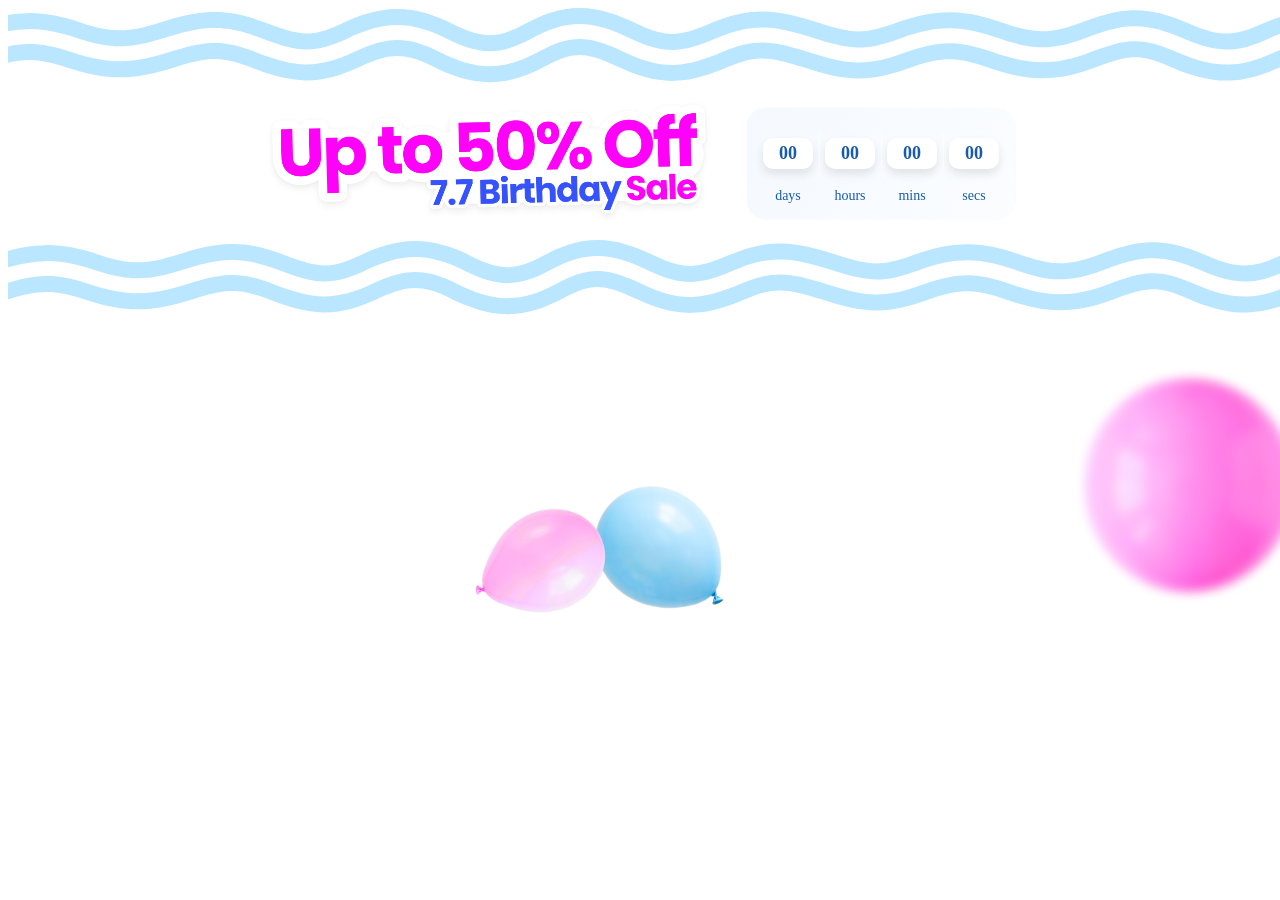
<file: widget.html>
<!--- IMAGE HEADER Birthday Sale --->
<!doctype html>
<html lang="en">
  <head>
    <meta charset="UTF-8" />
    <meta name="viewport" content="width=device-width, initial-scale=1.0" />
    <title>Document</title>
    <style>
      body {
        overflow-x: hidden !important;
      }
      .stretch-bg {
        position: relative;
      }

      .stretch-bg::before {
        content: "";
        position: absolute;
        top: 0;
        left: 50%;
        transform: translateX(-50%);
        width: 100vw;
        height: 100%;
        background: #97daff;
        z-index: -1;
      }
      .cropped-banner-container {
        position: relative;
        overflow: unset !important;
      }
      .decor-balloon {
        position: absolute;
        bottom: -350px;
        right: -50px;
        pointer-events: none;
        width: clamp(380px, 70vw, 888px);
      }
      .birthday-sale-header {
        display: flex;
        align-items: center;
        flex-direction: column;
        padding-bottom: 12px;
      }
      /* timer css */
      .timer {
        display: flex;
        align-items: center;
        border-radius: 20px;
        border: 1px solid rgba(255, 255, 255, 0.4);
        background: linear-gradient(117deg, rgba(226, 239, 255, 0.36) 0.74%, rgba(226, 239, 255, 0.12) 111.76%);
        backdrop-filter: blur(4px);
        padding: 5px 15px;
        gap: 12px;
        position: relative;
        justify-content: center;
        width: fit-content;
      }
      .unit {
        display: flex;
        flex-direction: column;
        align-items: center;
        gap: 4px;
        position: relative;
      }
      .unit:not(:last-child)::after {
        content: "";
        position: absolute;
        right: -7px;
        width: 1px;
        height: 35px;
        background: rgba(255, 255, 255, 0.6);
        top: 10px;
      }

      .unit .time-label {
        font-size: clamp(8px, 2vw, 14px);
        color: #185baa;
        font-weight: 400;
      }

      .timer .unit .box {
        background: #fff;
        padding: 5px 0px;
        border-radius: 10px;
        text-align: center;
        width: clamp(42px, 10vw, 50px);
        box-shadow: 0 5px 10px rgba(0, 0, 0, 0.1);
        color: #185baa;
        font-size: clamp(14px, 3vw, 18px);
        font-weight: 600;
      }
      @media (width > 767px) {
        .decor-balloon {
          bottom: -365px;
        }
        .birthday-sale-header {
          flex-direction: row;
          padding: 10px 12px;
          gap: 32px;
          justify-content: center;
        }
        .timer {
          padding: 15px 16px;
        }
      }
      @media (width > 1023px) {
        .decor-balloon {
          bottom: -440px;
        }
      }
    </style>
  </head>
  <body>
    <div class="main-birthday-banner">
      <svg xmlns="http://www.w3.org/2000/svg" width="1440" height="75" viewBox="0 0 1440 75" fill="none">
        <mask
          id="path-1-outside-1_1364_4537"
          maskUnits="userSpaceOnUse"
          x="-47.873"
          y="0"
          width="1520"
          height="75"
          fill="black">
          <rect fill="white" x="-47.873" width="1520" height="75" />
          <path
            d="M571.794 16.0005C587.548 16.0615 603.272 21.2455 622.371 30.4449C640.432 39.1444 653.778 42.2905 666.301 41.8902C678.967 41.4852 691.569 37.4411 708.298 30.3033C725.805 22.8333 739.987 19.2576 755.222 19.481C770.249 19.7014 785.72 23.622 805.671 30.065C825.402 36.437 838.203 39.4598 850.397 39.523C862.502 39.5857 874.63 36.73 892.954 30.1441C912.072 23.273 927.576 20.0485 942.922 20.2613C958.236 20.4737 972.84 24.1049 990.086 30.1207C1006.67 35.9053 1019.8 39.023 1032.94 39.23C1046.01 39.4361 1059.63 36.7611 1077.1 30.1832C1095.18 23.3744 1109.68 18.6892 1124.77 18.2193C1140.06 17.7435 1155.23 21.5898 1174.92 30.3492C1193.45 38.5962 1207.37 41.8199 1220.15 41.5425C1232.95 41.2647 1245.34 37.4646 1260.88 30.3775C1277.57 22.7675 1291.97 19.1758 1307.52 19.397C1322.87 19.6155 1338.81 23.5517 1358.48 30.0845C1378 36.567 1390.42 39.9945 1402.51 40.2496C1414.41 40.5007 1426.63 37.671 1445.49 30.2261L1448.24 37.2017L1451 44.1783C1431.38 51.9214 1417 55.558 1402.2 55.2457C1387.58 54.9372 1373.18 50.7714 1353.75 44.3199C1334.48 37.9187 1320.31 34.58 1307.31 34.3951C1294.5 34.213 1282.32 37.0887 1267.1 44.0259C1250.75 51.4861 1236.2 56.1981 1220.48 56.5396C1204.73 56.8814 1188.54 52.8315 1168.82 44.0543C1150.24 35.7895 1137.42 32.8334 1125.24 33.2125C1112.87 33.5976 1100.43 37.4249 1082.38 44.2203C1063.72 51.2465 1048.19 54.4722 1032.7 54.2281C1017.26 53.9848 1002.4 50.3019 985.146 44.2837C968.556 38.4966 955.701 35.4405 942.714 35.2603C929.76 35.0807 916.119 37.7575 898.028 44.2593C879.144 51.0464 865.053 54.5994 850.319 54.523C835.675 54.4471 821.018 50.7831 801.062 44.3384C781.325 37.9648 767.654 34.6656 755.002 34.48C742.556 34.2975 730.52 37.1298 714.185 44.1002C697.07 51.4026 682.347 56.3847 666.78 56.8824C651.07 57.3846 635.275 53.3097 615.861 43.9586C597.485 35.1071 584.166 31.0477 571.736 30.9996C559.414 30.9519 547.038 34.8487 530.57 43.7925C512.869 53.4059 497.321 58.3057 481.229 58.1509C465.219 57.9968 449.519 52.8424 431.533 43.9205C414.628 35.5346 401.56 31.963 388.885 32.0875C376.146 32.2125 362.996 36.0746 345.896 44.0054C327.839 52.3805 313.219 56.5721 297.801 56.3824C282.538 56.1946 267.233 51.7124 247.897 44.1919C229.398 36.9967 216.143 34.6123 203.574 35.0816C190.8 35.5586 178.208 38.9819 160.696 44.3697C142.991 49.817 128.468 53.1352 113.396 53.3443C98.2722 53.554 83.1054 50.6302 64.0137 44.3228C45.8608 38.3256 32.7001 35.9246 19.9482 36.1236C7.11271 36.324 -5.81842 39.1613 -23.6445 44.398L-27.873 30.0054C-9.7212 24.673 4.792 21.3585 19.7148 21.1255C34.7214 20.8914 49.6344 23.7757 68.7188 30.0806C86.8641 36.0754 100.293 38.5251 113.188 38.3462C126.137 38.1666 139.059 35.334 156.286 30.0337C173.707 24.6741 188.033 20.6507 203.015 20.0914C218.202 19.5243 233.544 22.514 253.335 30.2115C272.29 37.5839 285.522 41.23 297.985 41.3834C310.293 41.5348 322.591 38.2804 339.586 30.398C357.539 22.0715 372.935 17.2436 388.737 17.0884C404.603 16.9327 420.071 21.4905 438.199 30.483C455.246 38.9393 468.59 43.0288 481.373 43.1519C494.075 43.2742 507.074 39.4843 523.412 30.6109C540.983 21.0681 555.933 15.9393 571.794 16.0005Z" />
        </mask>
        <path
          d="M571.794 16.0005C587.548 16.0615 603.272 21.2455 622.371 30.4449C640.432 39.1444 653.778 42.2905 666.301 41.8902C678.967 41.4852 691.569 37.4411 708.298 30.3033C725.805 22.8333 739.987 19.2576 755.222 19.481C770.249 19.7014 785.72 23.622 805.671 30.065C825.402 36.437 838.203 39.4598 850.397 39.523C862.502 39.5857 874.63 36.73 892.954 30.1441C912.072 23.273 927.576 20.0485 942.922 20.2613C958.236 20.4737 972.84 24.1049 990.086 30.1207C1006.67 35.9053 1019.8 39.023 1032.94 39.23C1046.01 39.4361 1059.63 36.7611 1077.1 30.1832C1095.18 23.3744 1109.68 18.6892 1124.77 18.2193C1140.06 17.7435 1155.23 21.5898 1174.92 30.3492C1193.45 38.5962 1207.37 41.8199 1220.15 41.5425C1232.95 41.2647 1245.34 37.4646 1260.88 30.3775C1277.57 22.7675 1291.97 19.1758 1307.52 19.397C1322.87 19.6155 1338.81 23.5517 1358.48 30.0845C1378 36.567 1390.42 39.9945 1402.51 40.2496C1414.41 40.5007 1426.63 37.671 1445.49 30.2261L1448.24 37.2017L1451 44.1783C1431.38 51.9214 1417 55.558 1402.2 55.2457C1387.58 54.9372 1373.18 50.7714 1353.75 44.3199C1334.48 37.9187 1320.31 34.58 1307.31 34.3951C1294.5 34.213 1282.32 37.0887 1267.1 44.0259C1250.75 51.4861 1236.2 56.1981 1220.48 56.5396C1204.73 56.8814 1188.54 52.8315 1168.82 44.0543C1150.24 35.7895 1137.42 32.8334 1125.24 33.2125C1112.87 33.5976 1100.43 37.4249 1082.38 44.2203C1063.72 51.2465 1048.19 54.4722 1032.7 54.2281C1017.26 53.9848 1002.4 50.3019 985.146 44.2837C968.556 38.4966 955.701 35.4405 942.714 35.2603C929.76 35.0807 916.119 37.7575 898.028 44.2593C879.144 51.0464 865.053 54.5994 850.319 54.523C835.675 54.4471 821.018 50.7831 801.062 44.3384C781.325 37.9648 767.654 34.6656 755.002 34.48C742.556 34.2975 730.52 37.1298 714.185 44.1002C697.07 51.4026 682.347 56.3847 666.78 56.8824C651.07 57.3846 635.275 53.3097 615.861 43.9586C597.485 35.1071 584.166 31.0477 571.736 30.9996C559.414 30.9519 547.038 34.8487 530.57 43.7925C512.869 53.4059 497.321 58.3057 481.229 58.1509C465.219 57.9968 449.519 52.8424 431.533 43.9205C414.628 35.5346 401.56 31.963 388.885 32.0875C376.146 32.2125 362.996 36.0746 345.896 44.0054C327.839 52.3805 313.219 56.5721 297.801 56.3824C282.538 56.1946 267.233 51.7124 247.897 44.1919C229.398 36.9967 216.143 34.6123 203.574 35.0816C190.8 35.5586 178.208 38.9819 160.696 44.3697C142.991 49.817 128.468 53.1352 113.396 53.3443C98.2722 53.554 83.1054 50.6302 64.0137 44.3228C45.8608 38.3256 32.7001 35.9246 19.9482 36.1236C7.11271 36.324 -5.81842 39.1613 -23.6445 44.398L-27.873 30.0054C-9.7212 24.673 4.792 21.3585 19.7148 21.1255C34.7214 20.8914 49.6344 23.7757 68.7188 30.0806C86.8641 36.0754 100.293 38.5251 113.188 38.3462C126.137 38.1666 139.059 35.334 156.286 30.0337C173.707 24.6741 188.033 20.6507 203.015 20.0914C218.202 19.5243 233.544 22.514 253.335 30.2115C272.29 37.5839 285.522 41.23 297.985 41.3834C310.293 41.5348 322.591 38.2804 339.586 30.398C357.539 22.0715 372.935 17.2436 388.737 17.0884C404.603 16.9327 420.071 21.4905 438.199 30.483C455.246 38.9393 468.59 43.0288 481.373 43.1519C494.075 43.2742 507.074 39.4843 523.412 30.6109C540.983 21.0681 555.933 15.9393 571.794 16.0005Z"
          fill="white" />
        <path
          d="M571.794 16.0005L571.856 0.000662804L571.856 0.00066185L571.794 16.0005ZM622.371 30.4449L615.428 44.8598V44.8598L622.371 30.4449ZM666.301 41.8902L666.812 57.882L666.812 57.882L666.301 41.8902ZM708.298 30.3033L702.019 15.5869L702.019 15.5869L708.298 30.3033ZM755.222 19.481L755.456 3.48273L755.456 3.48273L755.222 19.481ZM805.671 30.065L800.754 45.2907L800.754 45.2908L805.671 30.065ZM850.397 39.523L850.315 55.5228H850.315L850.397 39.523ZM892.954 30.1441L898.366 45.2012V45.2011L892.954 30.1441ZM942.922 20.2613L943.144 4.26282L943.144 4.26282L942.922 20.2613ZM990.086 30.1207L995.356 15.0134V15.0133L990.086 30.1207ZM1032.94 39.23L1032.68 55.228L1032.68 55.2281L1032.94 39.23ZM1077.1 30.1832L1082.74 45.157V45.157L1077.1 30.1832ZM1124.77 18.2193L1124.27 2.22704L1124.27 2.22704L1124.77 18.2193ZM1174.92 30.3492L1181.42 15.731V15.7309L1174.92 30.3492ZM1220.15 41.5425L1220.5 57.5388L1220.5 57.5388L1220.15 41.5425ZM1260.88 30.3775L1254.24 15.8199V15.8199L1260.88 30.3775ZM1307.52 19.397L1307.75 3.39865L1307.75 3.39865L1307.52 19.397ZM1358.48 30.0845L1353.44 45.2689L1353.44 45.2689L1358.48 30.0845ZM1402.51 40.2496L1402.85 24.2531V24.2531L1402.51 40.2496ZM1445.49 30.2261L1460.37 24.3508L1454.49 9.46889L1439.61 15.3438L1445.49 30.2261ZM1448.24 37.2017L1463.12 31.3271L1463.12 31.3263L1448.24 37.2017ZM1451 44.1783L1456.87 59.0606L1471.75 53.1857L1465.88 38.3036L1451 44.1783ZM1402.2 55.2457L1401.86 71.2421V71.2421L1402.2 55.2457ZM1353.75 44.3199L1358.8 29.1355L1358.8 29.1355L1353.75 44.3199ZM1307.31 34.3951L1307.53 18.3967V18.3967L1307.31 34.3951ZM1267.1 44.0259L1273.74 58.5836V58.5836L1267.1 44.0259ZM1220.48 56.5396L1220.82 72.5358V72.5358L1220.48 56.5396ZM1168.82 44.0543L1162.31 58.6725V58.6725L1168.82 44.0543ZM1125.24 33.2125L1124.74 17.2202L1124.74 17.2202L1125.24 33.2125ZM1082.38 44.2203L1076.75 29.2464V29.2465L1082.38 44.2203ZM1032.7 54.2281L1032.45 70.2261L1032.45 70.2261L1032.7 54.2281ZM985.146 44.2837L979.877 59.391V59.3911L985.146 44.2837ZM942.714 35.2603L942.936 19.2618L942.936 19.2618L942.714 35.2603ZM898.028 44.2593L892.617 29.2023V29.2023L898.028 44.2593ZM850.319 54.523L850.236 70.5228V70.5228L850.319 54.523ZM801.062 44.3384L805.979 29.1127L805.978 29.1127L801.062 44.3384ZM755.002 34.48L755.237 18.4818V18.4818L755.002 34.48ZM714.185 44.1002L720.464 58.8165V58.8165L714.185 44.1002ZM666.78 56.8824L667.292 72.8742L667.292 72.8742L666.78 56.8824ZM615.861 43.9586L622.805 29.5436V29.5436L615.861 43.9586ZM571.736 30.9996L571.798 14.9997V14.9997L571.736 30.9996ZM530.57 43.7925L538.206 57.8528L538.206 57.8527L530.57 43.7925ZM481.229 58.1509L481.076 74.1502H481.076L481.229 58.1509ZM431.533 43.9205L438.643 29.5871V29.5871L431.533 43.9205ZM388.885 32.0875L388.728 16.0882V16.0882L388.885 32.0875ZM345.896 44.0054L352.628 58.5203L352.628 58.5203L345.896 44.0054ZM297.801 56.3824L297.604 72.3812H297.604L297.801 56.3824ZM247.897 44.1919L253.697 29.2801V29.2801L247.897 44.1919ZM203.574 35.0816L202.977 19.0927L202.977 19.0927L203.574 35.0816ZM160.696 44.3697L165.401 59.6623V59.6623L160.696 44.3697ZM113.396 53.3443L113.618 69.3428H113.618L113.396 53.3443ZM64.0137 44.3228L58.9945 59.5152V59.5152L64.0137 44.3228ZM19.9482 36.1236L19.6985 20.1255L19.6985 20.1255L19.9482 36.1236ZM-23.6445 44.398L-38.9957 48.9082L-34.4857 64.2589L-19.1348 59.7493L-23.6445 44.398ZM-27.873 30.0054L-32.3827 14.6541L-47.7345 19.1639L-43.2242 34.5156L-27.873 30.0054ZM19.7148 21.1255L19.4652 5.12749H19.4651L19.7148 21.1255ZM68.7188 30.0806L73.7379 14.8883L73.7379 14.8883L68.7188 30.0806ZM113.188 38.3462L113.41 54.3447H113.41L113.188 38.3462ZM156.286 30.0337L151.581 14.7412V14.7412L156.286 30.0337ZM203.015 20.0914L202.418 4.1025L202.418 4.1025L203.015 20.0914ZM253.335 30.2115L259.135 15.2997V15.2997L253.335 30.2115ZM297.985 41.3834L297.788 57.3821H297.789L297.985 41.3834ZM339.586 30.398L332.854 15.8832L332.854 15.8832L339.586 30.398ZM388.737 17.0884L388.58 1.0892H388.58L388.737 17.0884ZM438.199 30.483L445.309 16.1496V16.1496L438.199 30.483ZM481.373 43.1519L481.219 59.1512H481.219L481.373 43.1519ZM523.412 30.6109L515.776 16.5507L515.776 16.5507L523.412 30.6109ZM571.794 16.0005L571.732 32.0004C583.942 32.0476 597.102 36.0326 615.428 44.8598L622.371 30.4449L629.314 16.0299C609.443 6.45849 591.154 0.0753002 571.856 0.000662804L571.794 16.0005ZM622.371 30.4449L615.428 44.8598C634.932 54.2544 650.89 58.391 666.812 57.882L666.301 41.8902L665.79 25.8984C656.667 26.19 645.933 24.0345 629.314 16.0299L622.371 30.4449ZM666.301 41.8902L666.812 57.882C682.574 57.3781 697.442 52.331 714.577 45.0196L708.298 30.3033L702.019 15.5869C685.697 22.5512 675.36 25.5924 665.789 25.8984L666.301 41.8902ZM708.298 30.3033L714.577 45.0196C730.835 38.0827 742.728 35.2995 754.987 35.4793L755.222 19.481L755.456 3.48273C737.247 3.21573 720.775 7.58401 702.019 15.5869L708.298 30.3033ZM755.222 19.481L754.987 35.4793C767.483 35.6625 781.035 38.9228 800.754 45.2907L805.671 30.065L810.588 14.8392C790.405 8.32135 773.016 3.74025 755.456 3.48273L755.222 19.481ZM805.671 30.065L800.754 45.2908C820.721 51.7389 835.505 55.446 850.315 55.5228L850.397 39.523L850.48 23.5232C840.902 23.4736 830.084 21.1351 810.588 14.8392L805.671 30.065ZM850.397 39.523L850.315 55.5228C865.224 55.6 879.447 52.0007 898.366 45.2012L892.954 30.1441L887.543 15.087C869.813 21.4593 859.78 23.5714 850.48 23.5232L850.397 39.523ZM892.954 30.1441L898.366 45.2011C916.388 38.7238 929.905 36.0823 942.7 36.2597L942.922 20.2613L943.144 4.26282C925.246 4.01462 907.756 7.82217 887.543 15.087L892.954 30.1441ZM942.922 20.2613L942.7 36.2597C955.532 36.4377 968.27 39.4564 984.816 45.228L990.086 30.1207L995.356 15.0133C977.41 8.75353 960.94 4.50967 943.144 4.26282L942.922 20.2613ZM990.086 30.1207L984.816 45.228C1002.11 51.2616 1017.09 54.9823 1032.68 55.228L1032.94 39.23L1033.19 23.232C1022.51 23.0637 1011.23 20.549 995.356 15.0134L990.086 30.1207ZM1032.94 39.23L1032.68 55.2281C1048.34 55.4747 1063.99 52.2133 1082.74 45.157L1077.1 30.1832L1071.46 15.2093C1055.26 21.3089 1043.69 23.3976 1033.19 23.232L1032.94 39.23ZM1077.1 30.1832L1082.74 45.157C1100.78 38.3648 1113.08 34.5911 1125.27 34.2115L1124.77 18.2193L1124.27 2.22704C1106.28 2.78722 1089.59 8.38395 1071.46 15.2093L1077.1 30.1832ZM1124.77 18.2193L1125.27 34.2115C1137.24 33.8389 1149.91 36.7357 1168.41 44.9674L1174.92 30.3492L1181.42 15.7309C1160.55 6.44399 1142.88 1.64804 1124.27 2.22704L1124.77 18.2193ZM1174.92 30.3492L1168.41 44.9674C1188.22 53.78 1204.56 57.8848 1220.5 57.5388L1220.15 41.5425L1219.8 25.5463C1210.19 25.755 1198.68 23.4124 1181.42 15.731L1174.92 30.3492ZM1220.15 41.5425L1220.5 57.5388C1236.42 57.1931 1251.11 52.4196 1267.52 44.9351L1260.88 30.3775L1254.24 15.8199C1239.57 22.5096 1229.47 25.3364 1219.8 25.5463L1220.15 41.5425ZM1260.88 30.3775L1267.52 44.9351C1282.63 38.0427 1294.67 35.2159 1307.29 35.3954L1307.52 19.397L1307.75 3.39865C1289.27 3.13574 1272.5 7.49233 1254.24 15.8199L1260.88 30.3775ZM1307.52 19.397L1307.29 35.3954C1320.14 35.5782 1334.19 38.8772 1353.44 45.2689L1358.48 30.0845L1363.52 14.9001C1343.43 8.2262 1325.61 3.6528 1307.75 3.39865L1307.52 19.397ZM1358.48 30.0845L1353.44 45.2689C1372.85 51.7154 1387.38 55.9339 1402.18 56.246L1402.51 40.2496L1402.85 24.2531C1393.47 24.0551 1383.15 21.4186 1363.52 14.9001L1358.48 30.0845ZM1402.51 40.2496L1402.18 56.246C1417.18 56.5625 1431.7 52.8708 1451.36 45.1085L1445.49 30.2261L1439.61 15.3438C1421.56 22.4711 1411.65 24.4389 1402.85 24.2531L1402.51 40.2496ZM1445.49 30.2261L1430.61 36.1015L1433.36 43.0771L1448.24 37.2017L1463.12 31.3263L1460.37 24.3508L1445.49 30.2261ZM1448.24 37.2017L1433.36 43.0764L1436.11 50.0529L1451 44.1783L1465.88 38.3036L1463.12 31.3271L1448.24 37.2017ZM1451 44.1783L1445.12 29.2959C1426.31 36.7201 1414.24 39.4963 1402.53 39.2492L1402.2 55.2457L1401.86 71.2421C1419.76 71.6198 1436.45 67.1227 1456.87 59.0606L1451 44.1783ZM1402.2 55.2457L1402.53 39.2492C1390.61 38.9977 1378.31 35.6174 1358.8 29.1355L1353.75 44.3199L1348.71 59.5043C1368.04 65.9254 1384.54 70.8767 1401.86 71.2421L1402.2 55.2457ZM1353.75 44.3199L1358.8 29.1355C1339.1 22.595 1323.04 18.6173 1307.53 18.3967L1307.31 34.3951L1307.08 50.3935C1317.57 50.5426 1329.86 53.2424 1348.71 59.5043L1353.75 44.3199ZM1307.31 34.3951L1307.53 18.3967C1291.8 18.1729 1277.25 21.8136 1260.46 29.4683L1267.1 44.0259L1273.74 58.5836C1287.38 52.3639 1297.21 50.2531 1307.08 50.3935L1307.31 34.3951ZM1267.1 44.0259L1260.46 29.4683C1244.98 36.5299 1232.73 40.2697 1220.13 40.5434L1220.48 56.5396L1220.82 72.5358C1239.68 72.1265 1256.51 66.4423 1273.74 58.5836L1267.1 44.0259ZM1220.48 56.5396L1220.13 40.5434C1207.55 40.8165 1193.78 37.6478 1175.32 29.436L1168.82 44.0543L1162.31 58.6725C1183.31 68.0151 1201.92 72.9464 1220.82 72.5358L1220.48 56.5396ZM1168.82 44.0543L1175.32 29.436C1155.56 20.6438 1140.23 16.7379 1124.74 17.2202L1125.24 33.2125L1125.74 49.2047C1134.6 48.9288 1144.92 50.9352 1162.31 58.6725L1168.82 44.0543ZM1125.24 33.2125L1124.74 17.2202C1109.46 17.6958 1094.83 22.4395 1076.75 29.2464L1082.38 44.2203L1088.02 59.1941C1106.04 52.4102 1116.27 49.4994 1125.74 49.2047L1125.24 33.2125ZM1082.38 44.2203L1076.75 29.2465C1059.35 35.7945 1045.87 38.4336 1032.95 38.2301L1032.7 54.2281L1032.45 70.2261C1050.51 70.5108 1068.09 66.6984 1088.02 59.1941L1082.38 44.2203ZM1032.7 54.2281L1032.95 38.2301C1019.97 38.0254 1006.95 34.9448 990.416 29.1764L985.146 44.2837L979.877 59.3911C997.846 65.6589 1014.56 69.9441 1032.45 70.2261L1032.7 54.2281ZM985.146 44.2837L990.416 29.1764C973.127 23.1459 958.406 19.4764 942.936 19.2618L942.714 35.2603L942.492 51.2588C952.996 51.4045 963.984 53.8474 979.877 59.391L985.146 44.2837ZM942.714 35.2603L942.936 19.2618C927.43 19.0468 911.803 22.3066 892.617 29.2023L898.028 44.2593L903.44 59.3164C920.434 53.2085 932.089 51.1145 942.492 51.2588L942.714 35.2603ZM898.028 44.2593L892.617 29.2023C874.331 35.7743 862.333 38.5851 850.402 38.5232L850.319 54.523L850.236 70.5228C867.773 70.6137 883.957 66.3186 903.44 59.3164L898.028 44.2593ZM850.319 54.523L850.402 38.5232C838.37 38.4608 825.691 35.4787 805.979 29.1127L801.062 44.3384L796.145 59.5642C816.344 66.0874 832.98 70.4333 850.236 70.5228L850.319 54.523ZM801.062 44.3384L805.978 29.1127C786.016 22.6662 770.424 18.7045 755.237 18.4818L755.002 34.48L754.767 50.4783C764.884 50.6267 776.633 53.2633 796.145 59.5642L801.062 44.3384ZM755.002 34.48L755.237 18.4818C739.817 18.2556 725.491 21.8804 707.905 29.3838L714.185 44.1002L720.464 58.8165C735.55 52.3793 745.296 50.3394 754.767 50.4783L755.002 34.48ZM714.185 44.1002L707.905 29.3838C691.206 36.509 678.744 40.4917 666.269 40.8906L666.78 56.8824L667.292 72.8742C685.949 72.2777 702.934 66.2962 720.464 58.8165L714.185 44.1002ZM666.78 56.8824L666.269 40.8905C653.96 41.2841 640.776 38.2002 622.805 29.5436L615.861 43.9586L608.918 58.3735C629.774 68.4192 648.181 73.4851 667.292 72.8742L666.78 56.8824ZM615.861 43.9586L622.805 29.5436C603.661 20.3224 587.775 15.0615 571.798 14.9997L571.736 30.9996L571.674 46.9994C580.557 47.0338 591.309 49.8918 608.918 58.3735L615.861 43.9586ZM571.736 30.9996L571.798 14.9997C555.701 14.9374 540.578 20.1496 522.934 29.7323L530.57 43.7925L538.206 57.8527C553.498 49.5477 563.126 46.9664 571.674 46.9994L571.736 30.9996ZM530.57 43.7925L522.934 29.7323C506.686 38.5566 493.859 42.2717 481.383 42.1517L481.229 58.1509L481.076 74.1502C500.784 74.3398 519.052 68.2553 538.206 57.8528L530.57 43.7925ZM481.229 58.1509L481.383 42.1517C468.815 42.0307 455.627 38.0121 438.643 29.5871L431.533 43.9205L424.423 58.2538C443.41 67.6727 461.622 73.963 481.076 74.1502L481.229 58.1509ZM431.533 43.9205L438.643 29.5871C420.434 20.5543 404.806 15.9304 388.728 16.0882L388.885 32.0875L389.042 48.0867C398.314 47.9957 408.822 50.5149 424.423 58.2538L431.533 43.9205ZM388.885 32.0875L388.728 16.0882C372.72 16.2454 357.173 21.1382 339.165 29.4906L345.896 44.0054L352.628 58.5203C368.82 51.0109 379.572 48.1797 389.042 48.0867L388.885 32.0875ZM345.896 44.0054L339.165 29.4906C322.24 37.3399 310.098 40.5325 297.998 40.3836L297.801 56.3824L297.604 72.3812C316.341 72.6117 333.437 67.421 352.628 58.5203L345.896 44.0054ZM297.801 56.3824L297.998 40.3836C285.718 40.2325 272.623 36.6411 253.697 29.2801L247.897 44.1919L242.098 59.1038C261.843 66.7836 279.358 72.1566 297.604 72.3812L297.801 56.3824ZM247.897 44.1919L253.697 29.2801C233.82 21.5491 218.34 18.5192 202.977 19.0927L203.574 35.0816L204.171 51.0705C213.946 50.7055 224.976 52.4444 242.098 59.1038L247.897 44.1919ZM203.574 35.0816L202.977 19.0927C187.845 19.6577 173.4 23.7212 155.991 29.0771L160.696 44.3697L165.401 59.6623C183.017 54.2425 193.754 51.4594 204.171 51.0705L203.574 35.0816ZM160.696 44.3697L155.991 29.0771C138.797 34.367 125.982 37.1682 113.175 37.3458L113.396 53.3443L113.618 69.3428C130.953 69.1023 147.184 65.267 165.401 59.6623L160.696 44.3697ZM113.396 53.3443L113.175 37.3458C100.428 37.5226 87.1148 35.1042 69.0328 29.1304L64.0137 44.3228L58.9945 59.5152C79.096 66.1562 96.1168 69.5855 113.618 69.3428L113.396 53.3443ZM64.0137 44.3228L69.0328 29.1304C49.8865 22.805 34.8558 19.889 19.6985 20.1255L19.9482 36.1236L20.1979 52.1216C30.5444 51.9601 41.8352 53.8462 58.9945 59.5152L64.0137 44.3228ZM19.9482 36.1236L19.6985 20.1255C4.63491 20.3607 -9.98425 23.709 -28.1542 29.0467L-23.6445 44.398L-19.1348 59.7493C-1.6526 54.6136 9.5905 52.2872 20.198 52.1216L19.9482 36.1236ZM-23.6445 44.398L-8.29336 39.8879L-12.5219 25.4953L-27.873 30.0054L-43.2242 34.5156L-38.9957 48.9082L-23.6445 44.398ZM-27.873 30.0054L-23.3634 45.3567C-5.56112 40.127 7.26667 37.3218 19.9646 37.1236L19.7148 21.1255L19.4651 5.12749C2.31732 5.39514 -13.8813 9.21902 -32.3827 14.6541L-27.873 30.0054ZM19.7148 21.1255L19.9645 37.1236C32.5658 36.927 45.6089 39.2963 63.6996 45.273L68.7188 30.0806L73.7379 14.8883C53.66 8.25503 36.877 4.85578 19.4652 5.12749L19.7148 21.1255ZM68.7188 30.0806L63.6996 45.273C82.8543 51.6012 98.1374 54.5565 113.41 54.3447L113.188 38.3462L112.967 22.3478C102.449 22.4936 90.8738 20.5495 73.7379 14.8883L68.7188 30.0806ZM113.188 38.3462L113.41 54.3447C128.624 54.1337 143.255 50.7831 160.991 45.3263L156.286 30.0337L151.581 14.7412C134.863 19.8848 123.65 22.1996 112.967 22.3478L113.188 38.3462ZM156.286 30.0337L160.991 45.3263C178.504 39.9383 190.982 36.5518 203.612 36.0802L203.015 20.0914L202.418 4.1025C185.083 4.74971 168.91 9.40984 151.581 14.7412L156.286 30.0337ZM203.015 20.0914L203.612 36.0802C216.006 35.6175 229.121 37.9615 247.535 45.1233L253.335 30.2115L259.135 15.2997C237.967 7.0665 220.399 3.43115 202.418 4.1025L203.015 20.0914ZM253.335 30.2115L247.535 45.1233C266.892 52.652 282.337 57.192 297.788 57.3821L297.985 41.3834L298.182 25.3846C288.706 25.268 277.688 22.5157 259.135 15.2997L253.335 30.2115ZM297.985 41.3834L297.789 57.3821C313.415 57.5744 328.189 53.3208 346.318 44.9128L339.586 30.398L332.854 15.8832C316.992 23.2399 307.172 25.4952 298.182 25.3846L297.985 41.3834ZM339.586 30.398L346.318 44.9129C363.36 37.0088 376.36 33.2108 388.894 33.0877L388.737 17.0884L388.58 1.0892C369.51 1.27649 351.718 7.13413 332.854 15.8832L339.586 30.398ZM388.737 17.0884L388.894 33.0877C401.357 32.9653 414.265 36.4708 431.089 44.8164L438.199 30.483L445.309 16.1496C425.877 6.51031 407.849 0.900032 388.58 1.0892L388.737 17.0884ZM438.199 30.483L431.089 44.8163C449.136 53.7685 464.992 58.9949 481.219 59.1512L481.373 43.1519L481.527 27.1527C472.187 27.0627 461.357 24.11 445.309 16.1496L438.199 30.483ZM481.373 43.1519L481.219 59.1512C497.537 59.3082 513.256 54.3343 531.048 44.6711L523.412 30.6109L515.776 16.5507C500.892 24.6342 490.614 27.2401 481.527 27.1527L481.373 43.1519ZM523.412 30.6109L531.048 44.6711C547.442 35.7676 559.645 31.9537 571.732 32.0004L571.794 16.0005L571.856 0.00066185C552.221 -0.0751972 534.524 6.36857 515.776 16.5507L523.412 30.6109Z"
          fill="#BAE6FF"
          mask="url(#path-1-outside-1_1364_4537)" />
      </svg>
      <div class="cropped-banner-container">
        <img
          class="decor-balloon"
          src="https://equintana-ab.github.io/birthday-sale/birthday-sale-assets/three-balloons.png"
          alt=""
          aria-hidden="true" />
        <div class="birthday-sale-header">
          <a href=""
            ><img
              style="width: clamp(265px, 40vw, 450px); margin: 0 auto; height: auto"
              src="https://equintana-ab.github.io/birthday-sale/birthday-sale-assets/birthday-sale-header.png"
              alt=""
              width="1200"
              height="97"
          /></a>
          <div class="countdown">
            <div class="timer" data-target="2026-07-01T00:00:00">
              <div class="unit">
                <h2 id="days" class="box">00</h2>
                <span class="time-label">days</span>
              </div>
              <div class="unit">
                <h2 id="hours" class="box">00</h2>
                <span class="time-label">hours</span>
              </div>
              <div class="unit">
                <h2 id="mins" class="box">00</h2>
                <span class="time-label">mins</span>
              </div>
              <div class="unit">
                <h2 id="secs" class="box">00</h2>
                <span class="time-label">secs</span>
              </div>
            </div>
          </div>
        </div>
      </div>
      <svg xmlns="http://www.w3.org/2000/svg" width="1440" height="75" viewBox="0 0 1440 75" fill="none">
        <mask
          id="path-1-outside-1_1364_4567"
          maskUnits="userSpaceOnUse"
          x="-30"
          y="0"
          width="1520"
          height="75"
          fill="black">
          <rect fill="white" x="-30" width="1520" height="75" />
          <path
            d="M589.667 16.0005C605.421 16.0615 621.146 21.2455 640.244 30.4449C658.305 39.1444 671.651 42.2905 684.174 41.8902C696.84 41.4852 709.442 37.4411 726.171 30.3033C743.678 22.8333 757.861 19.2576 773.095 19.481C788.122 19.7014 803.593 23.622 823.544 30.065C843.275 36.437 856.076 39.4598 868.271 39.523C880.375 39.5857 892.503 36.73 910.827 30.1441C929.945 23.273 945.449 20.0485 960.795 20.2613C976.109 20.4737 990.713 24.1049 1007.96 30.1207C1024.54 35.9053 1037.68 39.023 1050.81 39.23C1063.89 39.4361 1077.5 36.7611 1094.97 30.1832C1113.06 23.3744 1127.55 18.6892 1142.65 18.2193C1157.93 17.7435 1173.1 21.5898 1192.79 30.3492C1211.32 38.5962 1225.25 41.8199 1238.02 41.5425C1250.82 41.2647 1263.21 37.4646 1278.75 30.3775C1295.44 22.7675 1309.84 19.1758 1325.39 19.397C1340.74 19.6155 1356.68 23.5517 1376.35 30.0845C1395.87 36.567 1408.3 39.9945 1420.39 40.2496C1432.29 40.5007 1444.5 37.671 1463.36 30.2261L1466.11 37.2017L1468.87 44.1783C1449.25 51.9214 1434.88 55.558 1420.07 55.2457C1405.45 54.9372 1391.05 50.7714 1371.62 44.3199C1352.35 37.9187 1338.18 34.58 1325.18 34.3951C1312.38 34.213 1300.19 37.0887 1284.98 44.0259C1268.62 51.4861 1254.08 56.1981 1238.35 56.5396C1222.61 56.8814 1206.42 52.8315 1186.69 44.0543C1168.12 35.7895 1155.29 32.8334 1143.11 33.2125C1130.74 33.5976 1118.31 37.4249 1100.26 44.2203C1081.6 51.2465 1066.06 54.4722 1050.57 54.2281C1035.14 53.9848 1020.27 50.3019 1003.02 44.2837C986.429 38.4966 973.574 35.4405 960.587 35.2603C947.633 35.0807 933.992 37.7575 915.901 44.2593C897.017 51.0464 882.926 54.5994 868.192 54.523C853.548 54.4471 838.891 50.7831 818.935 44.3384C799.198 37.9648 785.527 34.6656 772.875 34.48C760.43 34.2975 748.393 37.1298 732.058 44.1002C714.943 51.4026 700.22 56.3847 684.653 56.8824C668.943 57.3846 653.148 53.3097 633.734 43.9586C615.358 35.1071 602.039 31.0477 589.609 30.9996C577.287 30.9519 564.911 34.8487 548.443 43.7925C530.742 53.4059 515.194 58.3057 499.103 58.1509C483.092 57.9968 467.392 52.8424 449.406 43.9205C432.501 35.5346 419.433 31.963 406.758 32.0875C394.019 32.2125 380.869 36.0746 363.77 44.0054C345.712 52.3805 331.092 56.5721 315.674 56.3824C300.411 56.1946 285.106 51.7124 265.771 44.1919C247.271 36.9967 234.016 34.6123 221.447 35.0816C208.673 35.5586 196.081 38.9819 178.569 44.3697C160.864 49.817 146.341 53.1352 131.27 53.3443C116.145 53.554 100.978 50.6302 81.8867 44.3228C63.7339 38.3256 50.5732 35.9246 37.8213 36.1236C24.9858 36.324 12.0546 39.1613 -5.77148 44.398L-10 30.0054C8.15185 24.673 22.665 21.3585 37.5879 21.1255C52.5944 20.8914 67.5075 23.7757 86.5918 30.0806C104.737 36.0754 118.166 38.5251 131.062 38.3462C144.01 38.1666 156.932 35.334 174.159 30.0337C191.58 24.6741 205.906 20.6507 220.888 20.0914C236.076 19.5243 251.417 22.514 271.208 30.2115C290.163 37.5839 303.395 41.23 315.858 41.3834C328.166 41.5348 340.464 38.2804 357.459 30.398C375.412 22.0715 390.808 17.2436 406.61 17.0884C422.476 16.9327 437.944 21.4905 456.072 30.483C473.119 38.9393 486.463 43.0288 499.246 43.1519C511.948 43.2742 524.947 39.4843 541.285 30.6109C558.856 21.0681 573.806 15.9393 589.667 16.0005Z" />
        </mask>
        <path
          d="M589.667 16.0005C605.421 16.0615 621.146 21.2455 640.244 30.4449C658.305 39.1444 671.651 42.2905 684.174 41.8902C696.84 41.4852 709.442 37.4411 726.171 30.3033C743.678 22.8333 757.861 19.2576 773.095 19.481C788.122 19.7014 803.593 23.622 823.544 30.065C843.275 36.437 856.076 39.4598 868.271 39.523C880.375 39.5857 892.503 36.73 910.827 30.1441C929.945 23.273 945.449 20.0485 960.795 20.2613C976.109 20.4737 990.713 24.1049 1007.96 30.1207C1024.54 35.9053 1037.68 39.023 1050.81 39.23C1063.89 39.4361 1077.5 36.7611 1094.97 30.1832C1113.06 23.3744 1127.55 18.6892 1142.65 18.2193C1157.93 17.7435 1173.1 21.5898 1192.79 30.3492C1211.32 38.5962 1225.25 41.8199 1238.02 41.5425C1250.82 41.2647 1263.21 37.4646 1278.75 30.3775C1295.44 22.7675 1309.84 19.1758 1325.39 19.397C1340.74 19.6155 1356.68 23.5517 1376.35 30.0845C1395.87 36.567 1408.3 39.9945 1420.39 40.2496C1432.29 40.5007 1444.5 37.671 1463.36 30.2261L1466.11 37.2017L1468.87 44.1783C1449.25 51.9214 1434.88 55.558 1420.07 55.2457C1405.45 54.9372 1391.05 50.7714 1371.62 44.3199C1352.35 37.9187 1338.18 34.58 1325.18 34.3951C1312.38 34.213 1300.19 37.0887 1284.98 44.0259C1268.62 51.4861 1254.08 56.1981 1238.35 56.5396C1222.61 56.8814 1206.42 52.8315 1186.69 44.0543C1168.12 35.7895 1155.29 32.8334 1143.11 33.2125C1130.74 33.5976 1118.31 37.4249 1100.26 44.2203C1081.6 51.2465 1066.06 54.4722 1050.57 54.2281C1035.14 53.9848 1020.27 50.3019 1003.02 44.2837C986.429 38.4966 973.574 35.4405 960.587 35.2603C947.633 35.0807 933.992 37.7575 915.901 44.2593C897.017 51.0464 882.926 54.5994 868.192 54.523C853.548 54.4471 838.891 50.7831 818.935 44.3384C799.198 37.9648 785.527 34.6656 772.875 34.48C760.43 34.2975 748.393 37.1298 732.058 44.1002C714.943 51.4026 700.22 56.3847 684.653 56.8824C668.943 57.3846 653.148 53.3097 633.734 43.9586C615.358 35.1071 602.039 31.0477 589.609 30.9996C577.287 30.9519 564.911 34.8487 548.443 43.7925C530.742 53.4059 515.194 58.3057 499.103 58.1509C483.092 57.9968 467.392 52.8424 449.406 43.9205C432.501 35.5346 419.433 31.963 406.758 32.0875C394.019 32.2125 380.869 36.0746 363.77 44.0054C345.712 52.3805 331.092 56.5721 315.674 56.3824C300.411 56.1946 285.106 51.7124 265.771 44.1919C247.271 36.9967 234.016 34.6123 221.447 35.0816C208.673 35.5586 196.081 38.9819 178.569 44.3697C160.864 49.817 146.341 53.1352 131.27 53.3443C116.145 53.554 100.978 50.6302 81.8867 44.3228C63.7339 38.3256 50.5732 35.9246 37.8213 36.1236C24.9858 36.324 12.0546 39.1613 -5.77148 44.398L-10 30.0054C8.15185 24.673 22.665 21.3585 37.5879 21.1255C52.5944 20.8914 67.5075 23.7757 86.5918 30.0806C104.737 36.0754 118.166 38.5251 131.062 38.3462C144.01 38.1666 156.932 35.334 174.159 30.0337C191.58 24.6741 205.906 20.6507 220.888 20.0914C236.076 19.5243 251.417 22.514 271.208 30.2115C290.163 37.5839 303.395 41.23 315.858 41.3834C328.166 41.5348 340.464 38.2804 357.459 30.398C375.412 22.0715 390.808 17.2436 406.61 17.0884C422.476 16.9327 437.944 21.4905 456.072 30.483C473.119 38.9393 486.463 43.0288 499.246 43.1519C511.948 43.2742 524.947 39.4843 541.285 30.6109C558.856 21.0681 573.806 15.9393 589.667 16.0005Z"
          fill="white" />
        <path
          d="M589.667 16.0005L589.729 0.000662804L589.729 0.00066185L589.667 16.0005ZM640.244 30.4449L633.301 44.8598V44.8598L640.244 30.4449ZM684.174 41.8902L684.685 57.882L684.685 57.882L684.174 41.8902ZM726.171 30.3033L719.892 15.5869L719.892 15.5869L726.171 30.3033ZM773.095 19.481L773.329 3.48273L773.329 3.48273L773.095 19.481ZM823.544 30.065L818.627 45.2907L818.627 45.2908L823.544 30.065ZM868.271 39.523L868.188 55.5228H868.188L868.271 39.523ZM910.827 30.1441L916.239 45.2012V45.2011L910.827 30.1441ZM960.795 20.2613L961.017 4.26282L961.017 4.26282L960.795 20.2613ZM1007.96 30.1207L1013.23 15.0134V15.0133L1007.96 30.1207ZM1050.81 39.23L1050.56 55.228L1050.56 55.2281L1050.81 39.23ZM1094.97 30.1832L1100.61 45.157V45.157L1094.97 30.1832ZM1142.65 18.2193L1142.15 2.22704L1142.15 2.22704L1142.65 18.2193ZM1192.79 30.3492L1199.29 15.731V15.7309L1192.79 30.3492ZM1238.02 41.5425L1238.37 57.5388L1238.37 57.5388L1238.02 41.5425ZM1278.75 30.3775L1272.11 15.8199V15.8199L1278.75 30.3775ZM1325.39 19.397L1325.62 3.39865L1325.62 3.39865L1325.39 19.397ZM1376.35 30.0845L1371.31 45.2689L1371.31 45.2689L1376.35 30.0845ZM1420.39 40.2496L1420.72 24.2531V24.2531L1420.39 40.2496ZM1463.36 30.2261L1478.24 24.3508L1472.37 9.46889L1457.49 15.3438L1463.36 30.2261ZM1466.11 37.2017L1481 31.3271L1481 31.3263L1466.11 37.2017ZM1468.87 44.1783L1474.74 59.0606L1489.63 53.1857L1483.75 38.3036L1468.87 44.1783ZM1420.07 55.2457L1419.73 71.2421V71.2421L1420.07 55.2457ZM1371.62 44.3199L1376.67 29.1355L1376.67 29.1355L1371.62 44.3199ZM1325.18 34.3951L1325.41 18.3967V18.3967L1325.18 34.3951ZM1284.98 44.0259L1291.62 58.5836V58.5836L1284.98 44.0259ZM1238.35 56.5396L1238.7 72.5358V72.5358L1238.35 56.5396ZM1186.69 44.0543L1180.19 58.6725V58.6725L1186.69 44.0543ZM1143.11 33.2125L1142.61 17.2202L1142.61 17.2202L1143.11 33.2125ZM1100.26 44.2203L1094.62 29.2464V29.2465L1100.26 44.2203ZM1050.57 54.2281L1050.32 70.2261L1050.32 70.2261L1050.57 54.2281ZM1003.02 44.2837L997.75 59.391V59.3911L1003.02 44.2837ZM960.587 35.2603L960.809 19.2618L960.809 19.2618L960.587 35.2603ZM915.901 44.2593L910.49 29.2023V29.2023L915.901 44.2593ZM868.192 54.523L868.109 70.5228V70.5228L868.192 54.523ZM818.935 44.3384L823.852 29.1127L823.852 29.1127L818.935 44.3384ZM772.875 34.48L773.11 18.4818V18.4818L772.875 34.48ZM732.058 44.1002L738.337 58.8165V58.8165L732.058 44.1002ZM684.653 56.8824L685.165 72.8742L685.165 72.8742L684.653 56.8824ZM633.734 43.9586L640.678 29.5436V29.5436L633.734 43.9586ZM589.609 30.9996L589.671 14.9997V14.9997L589.609 30.9996ZM548.443 43.7925L556.079 57.8528L556.08 57.8527L548.443 43.7925ZM499.103 58.1509L498.949 74.1502H498.949L499.103 58.1509ZM449.406 43.9205L456.516 29.5871V29.5871L449.406 43.9205ZM406.758 32.0875L406.601 16.0882V16.0882L406.758 32.0875ZM363.77 44.0054L370.501 58.5203L370.501 58.5203L363.77 44.0054ZM315.674 56.3824L315.477 72.3812H315.477L315.674 56.3824ZM265.771 44.1919L271.57 29.2801V29.2801L265.771 44.1919ZM221.447 35.0816L220.85 19.0927L220.85 19.0927L221.447 35.0816ZM178.569 44.3697L183.274 59.6623V59.6623L178.569 44.3697ZM131.27 53.3443L131.491 69.3428H131.491L131.27 53.3443ZM81.8867 44.3228L76.8676 59.5152V59.5152L81.8867 44.3228ZM37.8213 36.1236L37.5716 20.1255L37.5715 20.1255L37.8213 36.1236ZM-5.77148 44.398L-21.1227 48.9082L-16.6126 64.2589L-1.2618 59.7493L-5.77148 44.398ZM-10 30.0054L-14.5097 14.6541L-29.8615 19.1639L-25.3512 34.5156L-10 30.0054ZM37.5879 21.1255L37.3382 5.12749H37.3382L37.5879 21.1255ZM86.5918 30.0806L91.611 14.8883L91.611 14.8883L86.5918 30.0806ZM131.062 38.3462L131.283 54.3447H131.283L131.062 38.3462ZM174.159 30.0337L169.454 14.7412V14.7412L174.159 30.0337ZM220.888 20.0914L220.291 4.1025L220.291 4.1025L220.888 20.0914ZM271.208 30.2115L277.008 15.2997V15.2997L271.208 30.2115ZM315.858 41.3834L315.662 57.3821H315.662L315.858 41.3834ZM357.459 30.398L350.727 15.8832L350.727 15.8832L357.459 30.398ZM406.61 17.0884L406.453 1.0892H406.453L406.61 17.0884ZM456.072 30.483L463.182 16.1496V16.1496L456.072 30.483ZM499.246 43.1519L499.092 59.1512H499.092L499.246 43.1519ZM541.285 30.6109L533.649 16.5507L533.649 16.5507L541.285 30.6109ZM589.667 16.0005L589.605 32.0004C601.815 32.0476 614.975 36.0326 633.301 44.8598L640.244 30.4449L647.187 16.0299C627.316 6.45849 609.027 0.0753002 589.729 0.000662804L589.667 16.0005ZM640.244 30.4449L633.301 44.8598C652.805 54.2544 668.763 58.391 684.685 57.882L684.174 41.8902L683.663 25.8984C674.54 26.19 663.806 24.0345 647.187 16.0299L640.244 30.4449ZM684.174 41.8902L684.685 57.882C700.448 57.3781 715.315 52.331 732.45 45.0196L726.171 30.3033L719.892 15.5869C703.57 22.5512 693.233 25.5924 683.663 25.8984L684.174 41.8902ZM726.171 30.3033L732.45 45.0196C748.708 38.0827 760.601 35.2995 772.86 35.4793L773.095 19.481L773.329 3.48273C755.12 3.21573 738.648 7.58401 719.892 15.5869L726.171 30.3033ZM773.095 19.481L772.86 35.4793C785.356 35.6625 798.908 38.9228 818.627 45.2907L823.544 30.065L828.461 14.8392C808.278 8.32135 790.889 3.74025 773.329 3.48273L773.095 19.481ZM823.544 30.065L818.627 45.2908C838.594 51.7389 853.378 55.446 868.188 55.5228L868.271 39.523L868.353 23.5232C858.775 23.4736 847.957 21.1351 828.461 14.8392L823.544 30.065ZM868.271 39.523L868.188 55.5228C883.097 55.6 897.32 52.0007 916.239 45.2012L910.827 30.1441L905.416 15.087C887.686 21.4593 877.653 23.5714 868.353 23.5232L868.271 39.523ZM910.827 30.1441L916.239 45.2011C934.261 38.7238 947.778 36.0823 960.573 36.2597L960.795 20.2613L961.017 4.26282C943.119 4.01462 925.629 7.82217 905.416 15.087L910.827 30.1441ZM960.795 20.2613L960.573 36.2597C973.405 36.4377 986.143 39.4564 1002.69 45.228L1007.96 30.1207L1013.23 15.0133C995.283 8.75353 978.813 4.50967 961.017 4.26282L960.795 20.2613ZM1007.96 30.1207L1002.69 45.228C1019.99 51.2616 1034.97 54.9823 1050.56 55.228L1050.81 39.23L1051.06 23.232C1040.38 23.0637 1029.1 20.549 1013.23 15.0134L1007.96 30.1207ZM1050.81 39.23L1050.56 55.2281C1066.21 55.4747 1081.87 52.2133 1100.61 45.157L1094.97 30.1832L1089.33 15.2093C1073.13 21.3089 1061.57 23.3976 1051.06 23.232L1050.81 39.23ZM1094.97 30.1832L1100.61 45.157C1118.65 38.3648 1130.95 34.5911 1143.14 34.2115L1142.65 18.2193L1142.15 2.22704C1124.15 2.78722 1107.46 8.38395 1089.33 15.2093L1094.97 30.1832ZM1142.65 18.2193L1143.14 34.2115C1155.11 33.8389 1167.78 36.7357 1186.28 44.9674L1192.79 30.3492L1199.29 15.7309C1178.42 6.44399 1160.75 1.64804 1142.15 2.22704L1142.65 18.2193ZM1192.79 30.3492L1186.28 44.9674C1206.09 53.78 1222.43 57.8848 1238.37 57.5388L1238.02 41.5425L1237.68 25.5463C1228.06 25.755 1216.56 23.4124 1199.29 15.731L1192.79 30.3492ZM1238.02 41.5425L1238.37 57.5388C1254.29 57.1931 1268.98 52.4196 1285.39 44.9351L1278.75 30.3775L1272.11 15.8199C1257.44 22.5096 1247.35 25.3364 1237.68 25.5463L1238.02 41.5425ZM1278.75 30.3775L1285.39 44.9351C1300.5 38.0427 1312.55 35.2159 1325.17 35.3954L1325.39 19.397L1325.62 3.39865C1307.14 3.13574 1290.37 7.49233 1272.11 15.8199L1278.75 30.3775ZM1325.39 19.397L1325.16 35.3954C1338.01 35.5782 1352.07 38.8772 1371.31 45.2689L1376.35 30.0845L1381.4 14.9001C1361.3 8.2262 1343.48 3.6528 1325.62 3.39865L1325.39 19.397ZM1376.35 30.0845L1371.31 45.2689C1390.72 51.7154 1405.26 55.9339 1420.05 56.246L1420.39 40.2496L1420.72 24.2531C1411.34 24.0551 1401.02 21.4186 1381.4 14.9001L1376.35 30.0845ZM1420.39 40.2496L1420.05 56.246C1435.05 56.5625 1449.57 52.8708 1469.24 45.1085L1463.36 30.2261L1457.49 15.3438C1439.43 22.4711 1429.53 24.4389 1420.72 24.2531L1420.39 40.2496ZM1463.36 30.2261L1448.48 36.1015L1451.23 43.0771L1466.11 37.2017L1481 31.3263L1478.24 24.3508L1463.36 30.2261ZM1466.11 37.2017L1451.23 43.0764L1453.99 50.0529L1468.87 44.1783L1483.75 38.3036L1481 31.3271L1466.11 37.2017ZM1468.87 44.1783L1462.99 29.2959C1444.19 36.7201 1432.12 39.4963 1420.41 39.2492L1420.07 55.2457L1419.73 71.2421C1437.63 71.6198 1454.32 67.1227 1474.74 59.0606L1468.87 44.1783ZM1420.07 55.2457L1420.41 39.2492C1408.48 38.9977 1396.18 35.6174 1376.67 29.1355L1371.62 44.3199L1366.58 59.5043C1385.91 65.9254 1402.41 70.8767 1419.73 71.2421L1420.07 55.2457ZM1371.62 44.3199L1376.67 29.1355C1356.98 22.595 1340.92 18.6173 1325.41 18.3967L1325.18 34.3951L1324.95 50.3935C1335.44 50.5426 1347.73 53.2424 1366.58 59.5043L1371.62 44.3199ZM1325.18 34.3951L1325.41 18.3967C1309.67 18.1729 1295.12 21.8136 1278.34 29.4683L1284.98 44.0259L1291.62 58.5836C1305.25 52.3639 1315.08 50.2531 1324.95 50.3935L1325.18 34.3951ZM1284.98 44.0259L1278.34 29.4683C1262.85 36.5299 1250.6 40.2697 1238 40.5434L1238.35 56.5396L1238.7 72.5358C1257.55 72.1265 1274.38 66.4423 1291.62 58.5836L1284.98 44.0259ZM1238.35 56.5396L1238 40.5434C1225.42 40.8165 1211.65 37.6478 1193.19 29.436L1186.69 44.0543L1180.19 58.6725C1201.18 68.0151 1219.79 72.9464 1238.7 72.5358L1238.35 56.5396ZM1186.69 44.0543L1193.19 29.436C1173.44 20.6438 1158.11 16.7379 1142.61 17.2202L1143.11 33.2125L1143.61 49.2047C1152.47 48.9288 1162.8 50.9352 1180.19 58.6725L1186.69 44.0543ZM1143.11 33.2125L1142.61 17.2202C1127.34 17.6958 1112.7 22.4395 1094.62 29.2464L1100.26 44.2203L1105.89 59.1941C1123.91 52.4102 1134.15 49.4994 1143.61 49.2047L1143.11 33.2125ZM1100.26 44.2203L1094.62 29.2465C1077.23 35.7945 1063.74 38.4336 1050.83 38.2301L1050.57 54.2281L1050.32 70.2261C1068.39 70.5108 1085.96 66.6984 1105.89 59.1941L1100.26 44.2203ZM1050.57 54.2281L1050.83 38.2301C1037.84 38.0254 1024.83 34.9448 1008.29 29.1764L1003.02 44.2837L997.75 59.3911C1015.72 65.6589 1032.43 69.9441 1050.32 70.2261L1050.57 54.2281ZM1003.02 44.2837L1008.29 29.1764C991 23.1459 976.279 19.4764 960.809 19.2618L960.587 35.2603L960.365 51.2588C970.869 51.4045 981.857 53.8474 997.75 59.391L1003.02 44.2837ZM960.587 35.2603L960.809 19.2618C945.303 19.0468 929.676 22.3066 910.49 29.2023L915.901 44.2593L921.313 59.3164C938.307 53.2085 949.962 51.1145 960.365 51.2588L960.587 35.2603ZM915.901 44.2593L910.49 29.2023C892.204 35.7743 880.206 38.5851 868.275 38.5232L868.192 54.523L868.109 70.5228C885.646 70.6137 901.83 66.3186 921.313 59.3164L915.901 44.2593ZM868.192 54.523L868.275 38.5232C856.243 38.4608 843.564 35.4787 823.852 29.1127L818.935 44.3384L814.018 59.5642C834.217 66.0874 850.853 70.4333 868.109 70.5228L868.192 54.523ZM818.935 44.3384L823.852 29.1127C803.889 22.6662 788.297 18.7045 773.11 18.4818L772.875 34.48L772.64 50.4783C782.757 50.6267 794.507 53.2633 814.018 59.5642L818.935 44.3384ZM772.875 34.48L773.11 18.4818C757.69 18.2556 743.364 21.8804 725.778 29.3838L732.058 44.1002L738.337 58.8165C753.423 52.3793 763.169 50.3394 772.64 50.4783L772.875 34.48ZM732.058 44.1002L725.778 29.3838C709.079 36.509 696.617 40.4917 684.142 40.8906L684.653 56.8824L685.165 72.8742C703.822 72.2777 720.807 66.2962 738.337 58.8165L732.058 44.1002ZM684.653 56.8824L684.142 40.8905C671.833 41.2841 658.65 38.2002 640.678 29.5436L633.734 43.9586L626.791 58.3735C647.647 68.4192 666.054 73.4851 685.165 72.8742L684.653 56.8824ZM633.734 43.9586L640.678 29.5436C621.534 20.3224 605.648 15.0615 589.671 14.9997L589.609 30.9996L589.547 46.9994C598.43 47.0338 609.182 49.8918 626.791 58.3735L633.734 43.9586ZM589.609 30.9996L589.671 14.9997C573.574 14.9374 558.452 20.1496 540.807 29.7323L548.443 43.7925L556.08 57.8527C571.371 49.5477 580.999 46.9664 589.547 46.9994L589.609 30.9996ZM548.443 43.7925L540.807 29.7323C524.559 38.5566 511.732 42.2717 499.256 42.1517L499.103 58.1509L498.949 74.1502C518.657 74.3398 536.925 68.2553 556.079 57.8528L548.443 43.7925ZM499.103 58.1509L499.257 42.1517C486.688 42.0307 473.5 38.0121 456.516 29.5871L449.406 43.9205L442.296 58.2538C461.284 67.6727 479.495 73.963 498.949 74.1502L499.103 58.1509ZM449.406 43.9205L456.516 29.5871C438.307 20.5543 422.679 15.9304 406.601 16.0882L406.758 32.0875L406.915 48.0867C416.187 47.9957 426.695 50.5149 442.296 58.2538L449.406 43.9205ZM406.758 32.0875L406.601 16.0882C390.593 16.2454 375.046 21.1382 357.038 29.4906L363.77 44.0054L370.501 58.5203C386.693 51.0109 397.446 48.1797 406.915 48.0867L406.758 32.0875ZM363.77 44.0054L357.038 29.4906C340.114 37.3399 327.971 40.5325 315.871 40.3836L315.674 56.3824L315.477 72.3812C334.214 72.6117 351.31 67.421 370.501 58.5203L363.77 44.0054ZM315.674 56.3824L315.871 40.3836C303.591 40.2325 290.496 36.6411 271.57 29.2801L265.771 44.1919L259.971 59.1038C279.716 66.7836 297.231 72.1566 315.477 72.3812L315.674 56.3824ZM265.771 44.1919L271.57 29.2801C251.693 21.5491 236.213 18.5192 220.85 19.0927L221.447 35.0816L222.044 51.0705C231.819 50.7055 242.849 52.4444 259.971 59.1038L265.771 44.1919ZM221.447 35.0816L220.85 19.0927C205.719 19.6577 191.273 23.7212 173.864 29.0771L178.569 44.3697L183.274 59.6623C200.89 54.2425 211.627 51.4594 222.044 51.0705L221.447 35.0816ZM178.569 44.3697L173.864 29.0771C156.67 34.367 143.855 37.1682 131.048 37.3458L131.27 53.3443L131.491 69.3428C148.826 69.1023 165.057 65.267 183.274 59.6623L178.569 44.3697ZM131.27 53.3443L131.048 37.3458C118.301 37.5226 104.988 35.1042 86.9059 29.1304L81.8867 44.3228L76.8676 59.5152C96.969 66.1562 113.99 69.5855 131.491 69.3428L131.27 53.3443ZM81.8867 44.3228L86.9059 29.1304C67.7596 22.805 52.7288 19.889 37.5716 20.1255L37.8213 36.1236L38.071 52.1216C48.4175 51.9601 59.7082 53.8462 76.8676 59.5152L81.8867 44.3228ZM37.8213 36.1236L37.5715 20.1255C22.508 20.3607 7.8888 23.709 -10.2812 29.0467L-5.77148 44.398L-1.2618 59.7493C16.2204 54.6136 27.4635 52.2872 38.0711 52.1216L37.8213 36.1236ZM-5.77148 44.398L9.57969 39.8879L5.35117 25.4953L-10 30.0054L-25.3512 34.5156L-21.1227 48.9082L-5.77148 44.398ZM-10 30.0054L-5.49031 45.3567C12.3119 40.127 25.1397 37.3218 37.8376 37.1236L37.5879 21.1255L37.3382 5.12749C20.1904 5.39514 3.99177 9.21902 -14.5097 14.6541L-10 30.0054ZM37.5879 21.1255L37.8375 37.1236C50.4388 36.927 63.4819 39.2963 81.5726 45.273L86.5918 30.0806L91.611 14.8883C71.533 8.25503 54.75 4.85578 37.3382 5.12749L37.5879 21.1255ZM86.5918 30.0806L81.5726 45.273C100.727 51.6012 116.01 54.5565 131.283 54.3447L131.062 38.3462L130.84 22.3478C120.322 22.4936 108.747 20.5495 91.611 14.8883L86.5918 30.0806ZM131.062 38.3462L131.283 54.3447C146.497 54.1337 161.128 50.7831 178.864 45.3263L174.159 30.0337L169.454 14.7412C152.736 19.8848 141.523 22.1996 130.84 22.3478L131.062 38.3462ZM174.159 30.0337L178.864 45.3263C196.377 39.9383 208.855 36.5518 221.485 36.0802L220.888 20.0914L220.291 4.1025C202.956 4.74971 186.783 9.40984 169.454 14.7412L174.159 30.0337ZM220.888 20.0914L221.485 36.0802C233.879 35.6175 246.994 37.9615 265.408 45.1233L271.208 30.2115L277.008 15.2997C255.84 7.0665 238.272 3.43115 220.291 4.1025L220.888 20.0914ZM271.208 30.2115L265.408 45.1233C284.765 52.652 300.21 57.192 315.662 57.3821L315.858 41.3834L316.055 25.3846C306.579 25.268 295.561 22.5157 277.008 15.2997L271.208 30.2115ZM315.858 41.3834L315.662 57.3821C331.288 57.5744 346.062 53.3208 364.191 44.9128L357.459 30.398L350.727 15.8832C334.865 23.2399 325.045 25.4952 316.055 25.3846L315.858 41.3834ZM357.459 30.398L364.191 44.9129C381.233 37.0088 394.233 33.2108 406.767 33.0877L406.61 17.0884L406.453 1.0892C387.383 1.27649 369.591 7.13413 350.727 15.8832L357.459 30.398ZM406.61 17.0884L406.767 33.0877C419.23 32.9653 432.138 36.4708 448.962 44.8164L456.072 30.483L463.182 16.1496C443.751 6.51031 425.722 0.900032 406.453 1.0892L406.61 17.0884ZM456.072 30.483L448.962 44.8163C467.009 53.7685 482.865 58.9949 499.092 59.1512L499.246 43.1519L499.4 27.1527C490.06 27.0627 479.23 24.11 463.182 16.1496L456.072 30.483ZM499.246 43.1519L499.092 59.1512C515.41 59.3082 531.129 54.3343 548.921 44.6711L541.285 30.6109L533.649 16.5507C518.765 24.6342 508.487 27.2401 499.4 27.1527L499.246 43.1519ZM541.285 30.6109L548.921 44.6711C565.315 35.7676 577.518 31.9537 589.605 32.0004L589.667 16.0005L589.729 0.00066185C570.094 -0.0751972 552.397 6.36857 533.649 16.5507L541.285 30.6109Z"
          fill="#BAE6FF"
          mask="url(#path-1-outside-1_1364_4567)" />
      </svg>
    </div>
  </body>
</html>

<script>
  const target = document.querySelector(".timer").dataset.target;
  const targetDate = new Date(target);

  function updateTimer() {
    const now = new Date().getTime();
    const distance = targetDate - now;

    if (distance <= 0) {
      document.getElementById("days").innerText = "00";
      document.getElementById("hours").innerText = "00";
      document.getElementById("mins").innerText = "00";
      document.getElementById("secs").innerText = "00";
      clearInterval(timer);
      return;
    }

    const days = Math.floor(distance / (1000 * 60 * 60 * 24));
    const hours = Math.floor((distance % (1000 * 60 * 60 * 24)) / (1000 * 60 * 60));
    const mins = Math.floor((distance % (1000 * 60 * 60)) / (1000 * 60));
    const secs = Math.floor((distance % (1000 * 60)) / 1000);

    document.getElementById("days").innerText = days.toString().padStart(2, "0");
    document.getElementById("hours").innerText = hours.toString().padStart(2, "0");
    document.getElementById("mins").innerText = mins.toString().padStart(2, "0");
    document.getElementById("secs").innerText = secs.toString().padStart(2, "0");
  }

  const timer = setInterval(updateTimer, 1000);
  updateTimer();
</script>
</file>
<file: style.css>
* {
  margin: 0;
  padding: 0;
  box-sizing: border-box;
  font-family: "Poppins";
}
html {
  overflow: hidden;
}
.birthday-hero-wrapper {
  display: flex;
  flex-direction: column;
  position: relative;
  padding: 60px 0px 0px;
  gap: 30px;
  max-width: 1400px;
  margin: 0 auto;
}
.birthday-hero-wrapper::before {
  content: "";
  position: absolute;
  top: 0;
  left: 50%;
  width: 100vw;
  height: 100%;
  transform: translateX(-50%);
  background: radial-gradient(95.63% 51.12% at 29.13% 53.33%, #eef9ff 0%, #97daff 100%);
  z-index: -1;
}
.birthday-hero-container {
  display: flex;
  flex-direction: column;
  position: relative;
  gap: 8px;
  z-index: 2;
  justify-content: center;
  overflow: hidden;
}
/* decorations */
.birthday-decor {
  position: absolute;
  inset: 0;
  pointer-events: none;
}
.birthday-decor img {
  position: absolute;
  width: clamp(410px, 80vw, 953px);
  height: clamp(148px, 33vw, 393px);
  z-index: 1;
}
.right-balloons {
  left: 6px;
  top: 64px;
}
.left-balloons {
  bottom: 40px;
  right: 10px;
}
/* confetti */
.birthday-confetti {
  position: absolute;
  inset: 0;
  pointer-events: none;
  z-index: 0;
  background-image: url("birthday-sale-assets/mobile-confetti-rbg.png");
  background-repeat: no-repeat;
  background-size: cover;
  background-position: center;
  opacity: 75%;
  bottom: 30px;
}
/* wave */
.birthday-hero-wrapper svg {
  z-index: 2;
  width: 100vw;
  margin-left: calc(50% - 50vw);
  margin-right: calc(50% - 50vw);
  height: auto;
  display: block;
}
/* left image */
.birthday-hero-container .birthday-sale-main {
  width: clamp(331px, 42vw, 500px);
  height: auto;
  align-self: center;
}
/* grid */
.birthday-grid-icon {
  display: grid;
  grid-template-columns: repeat(3, 1fr);
  gap: 18px;
  align-items: center;
  height: fit-content;
  align-self: center;
}

.grid-icon-card a {
  display: flex;
  flex-direction: column;
  align-items: center;
  justify-content: center;
  text-decoration: none;
  gap: 8px;
  padding: 5px 0;
  transition: transform 0.2s ease;
}
.grid-icon-card a:hover {
  transform: scale(1.1);
}
.grid-icon-card a .icon-card-label {
  font-size: clamp(11px, 2vw, 15px);
  text-align: center;
  font-weight: 600;
  color: #0b63ff;
  line-height: 12.54px;
  /* filter: url(#outline);
  color: #3B5BFF;
  font-weight: 800;
  -webkit-text-stroke-width: 3px;
  -webkit-text-stroke-color: #fff;
  paint-order: stroke; */
  /* -webkit-text-stroke: 2px #fff; */
  /* -webkit-text-stroke: 1px #fff; */
  /* text-shadow:
    1.5px 0 0 #fff,
    -1.5px 0 0 #fff,
    0 1.5px 0 #fff,
    0 -1.5px 0 #fff,
    1px 1px 0 #fff,
    -1px 1px 0 #fff,
    1px -1px 0 #fff,
    -1px -1px 0 #fff;
  paint-order: stroke fill; */
  -webkit-text-stroke-width: 3px;
  -webkit-text-stroke-color: #fff;
  paint-order: stroke;
}
.grid-icon-card a img {
  /* height: 50px; */
  width: clamp(98px, 18vw, 190px);
  transition: transform 0.2s ease;
}

@media (width > 767px) {
  .birthday-hero-container {
    flex-direction: row;
  }
  /* grid */
  .birthday-grid-icon {
    gap: 18px;
  }
  /* confetti */
  .birthday-confetti {
    z-index: 0;
    background-image: url("birthday-sale-assets/desktop-confetti-rbg.png");
    bottom: 30px;
  }
  /* balloons */

  .right-balloons {
    left: unset;
    top: -75px;
    right: -85px;
  }
  .left-balloons {
    bottom: 20px;
    right: 270px;
  }
}
@media (width > 1023px) {
  /* grid */
  .birthday-grid-icon {
    gap: 23px;
  }
  /* balloons */
  .right-balloons {
    left: unset;
    top: -75px;
    right: -85px;
  }
  .left-balloons {
    bottom: 15px;
    right: unset;
  }
}
</file>
